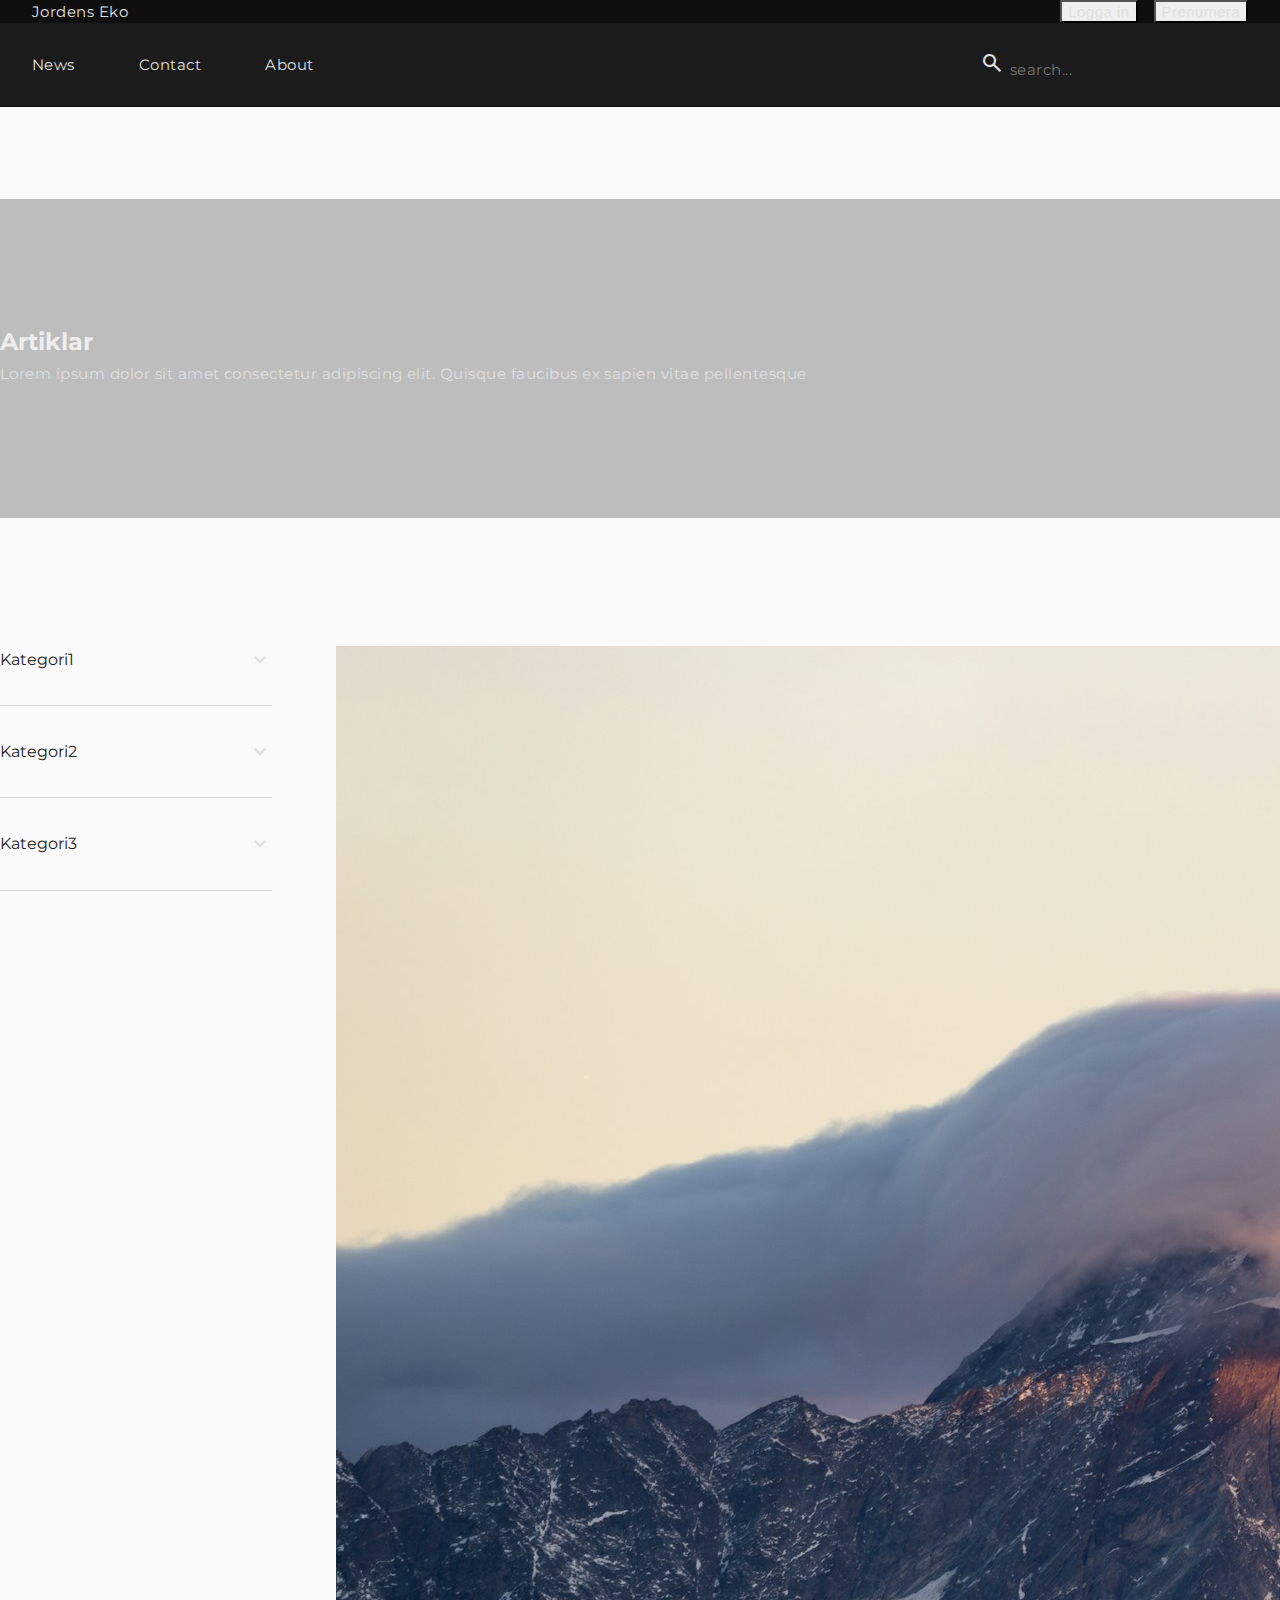
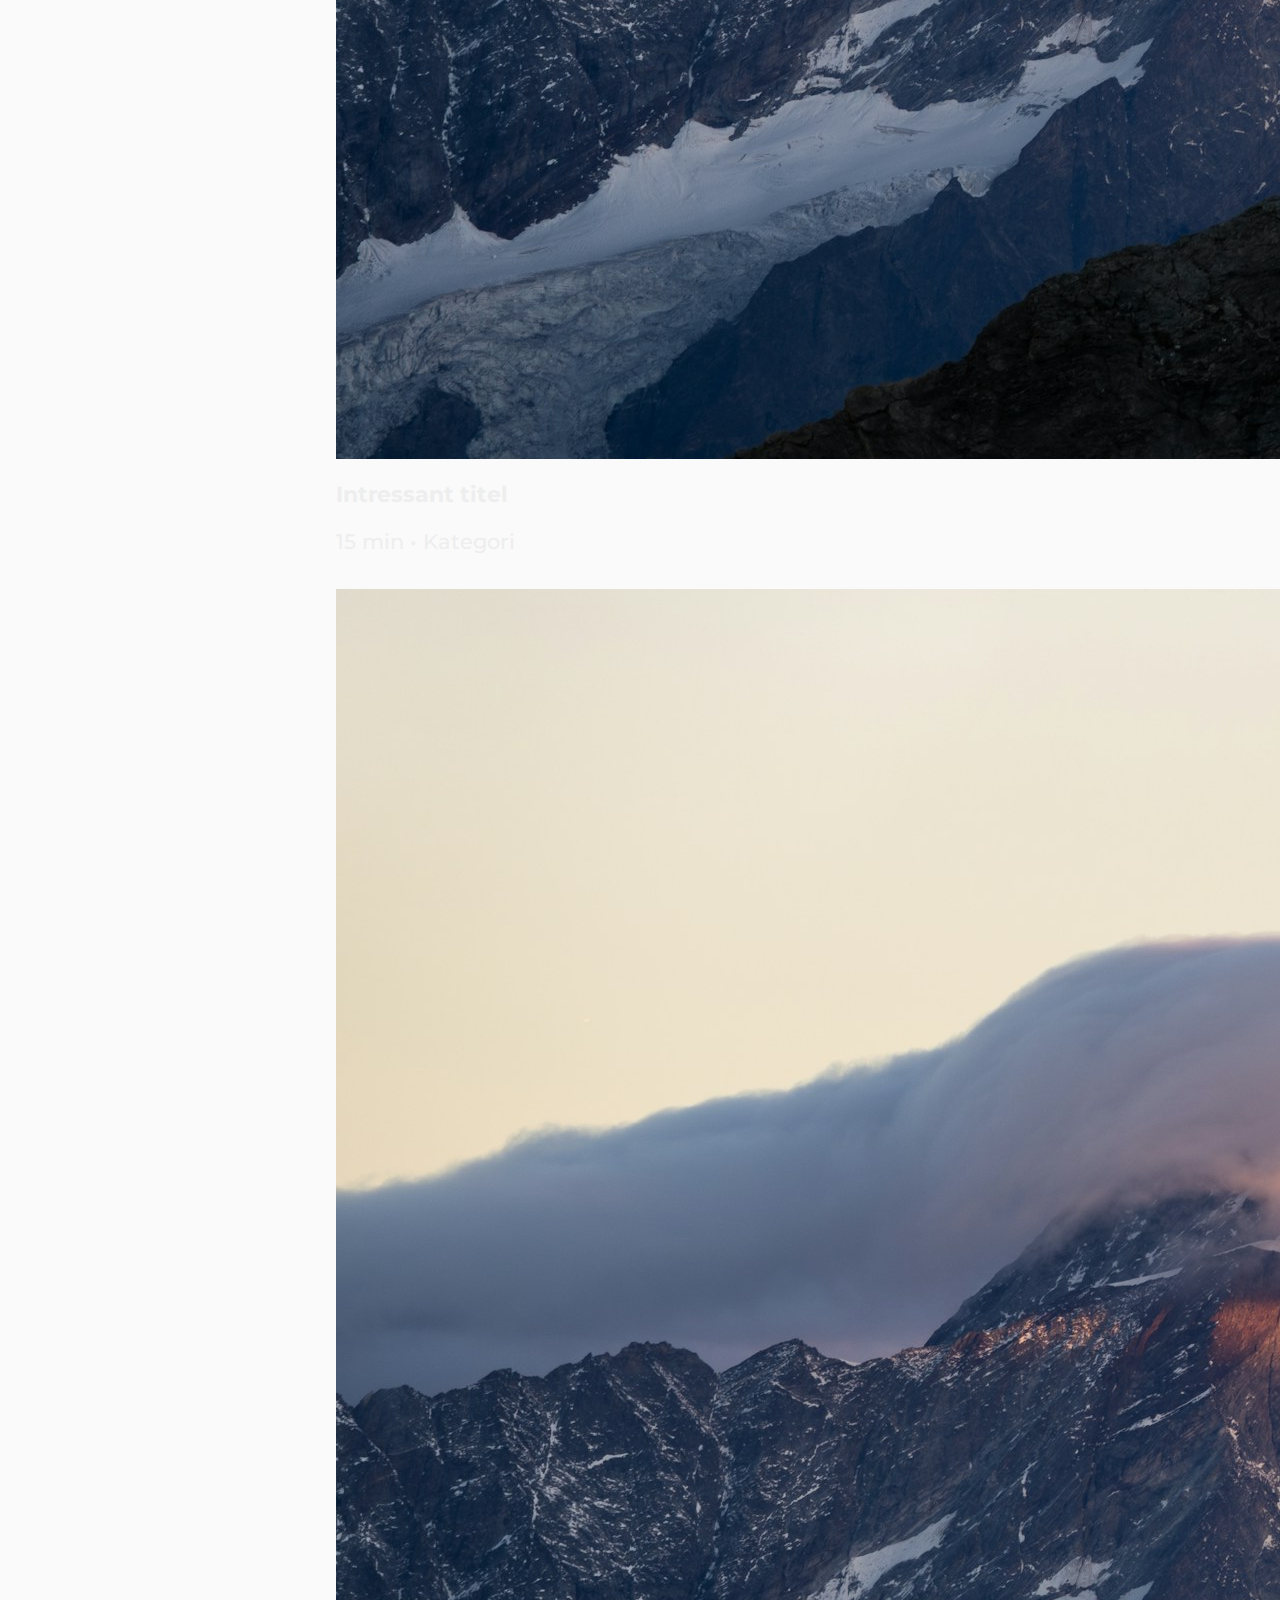
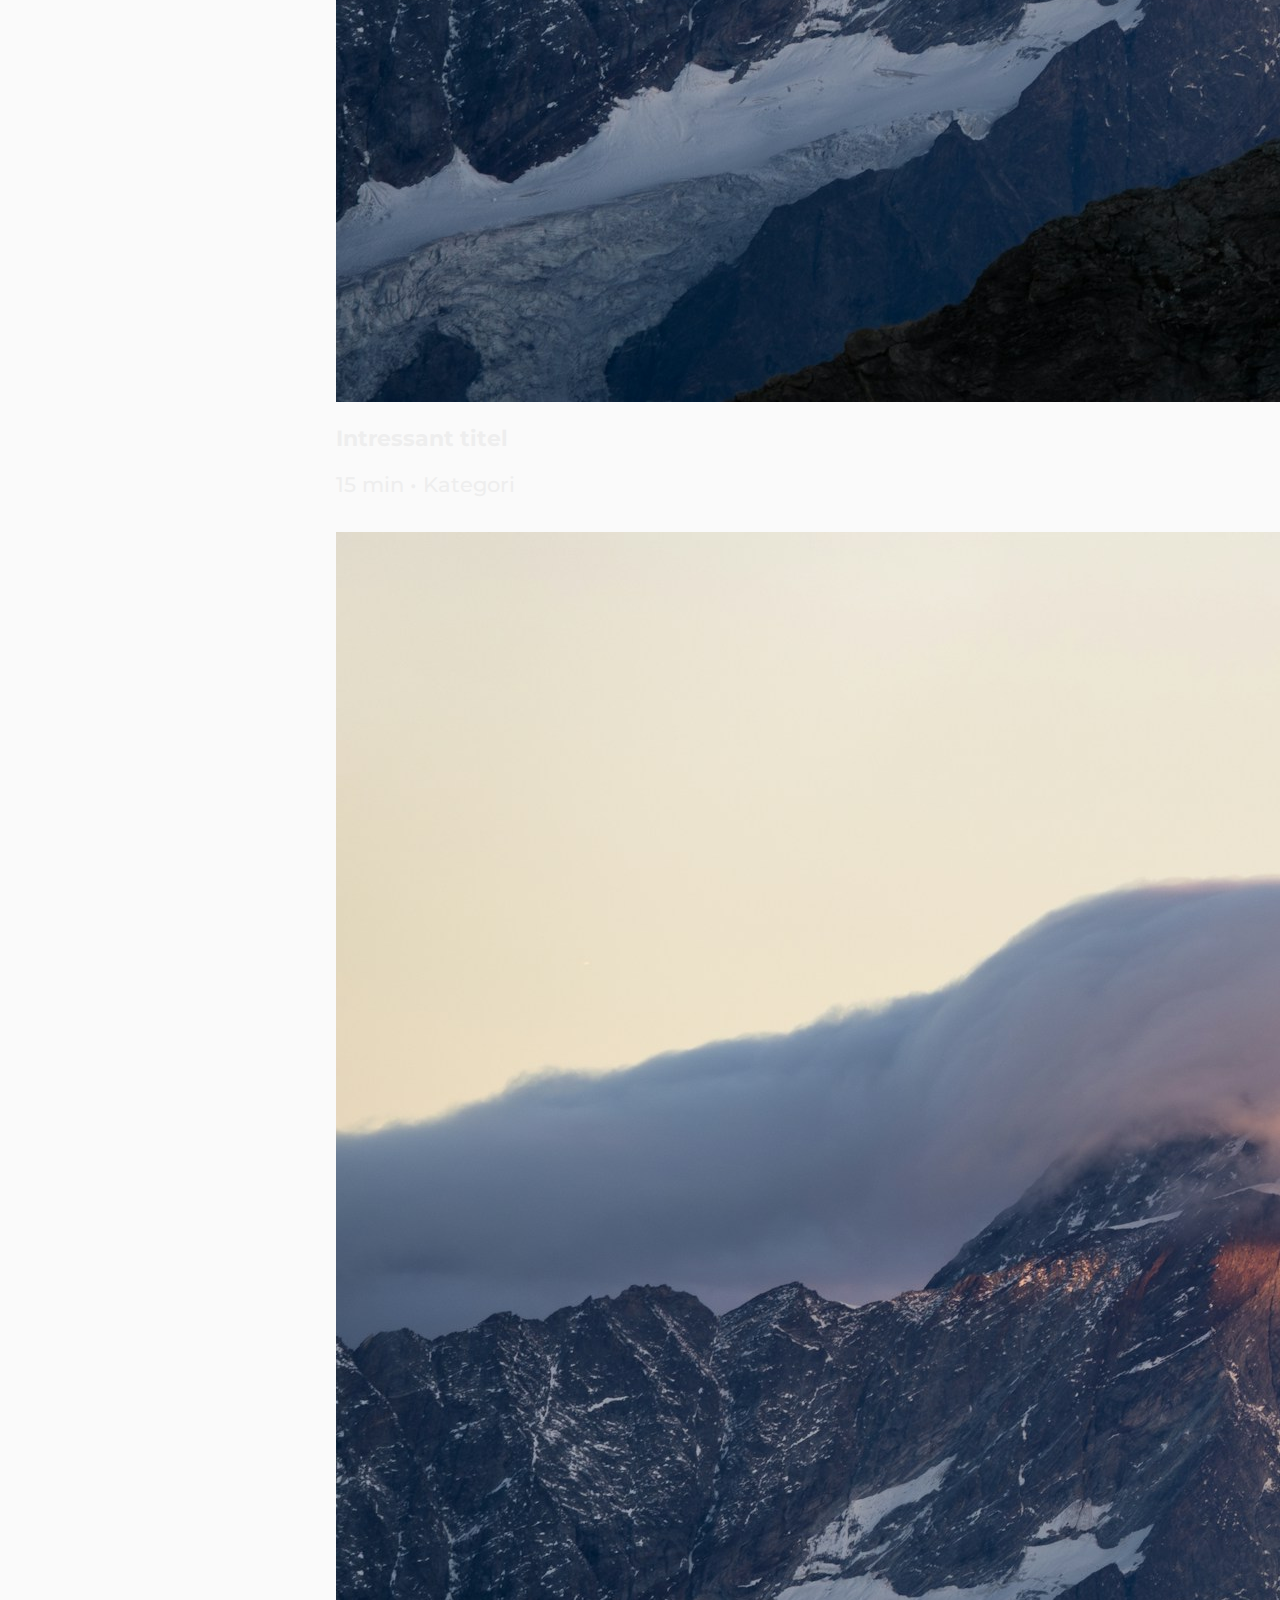
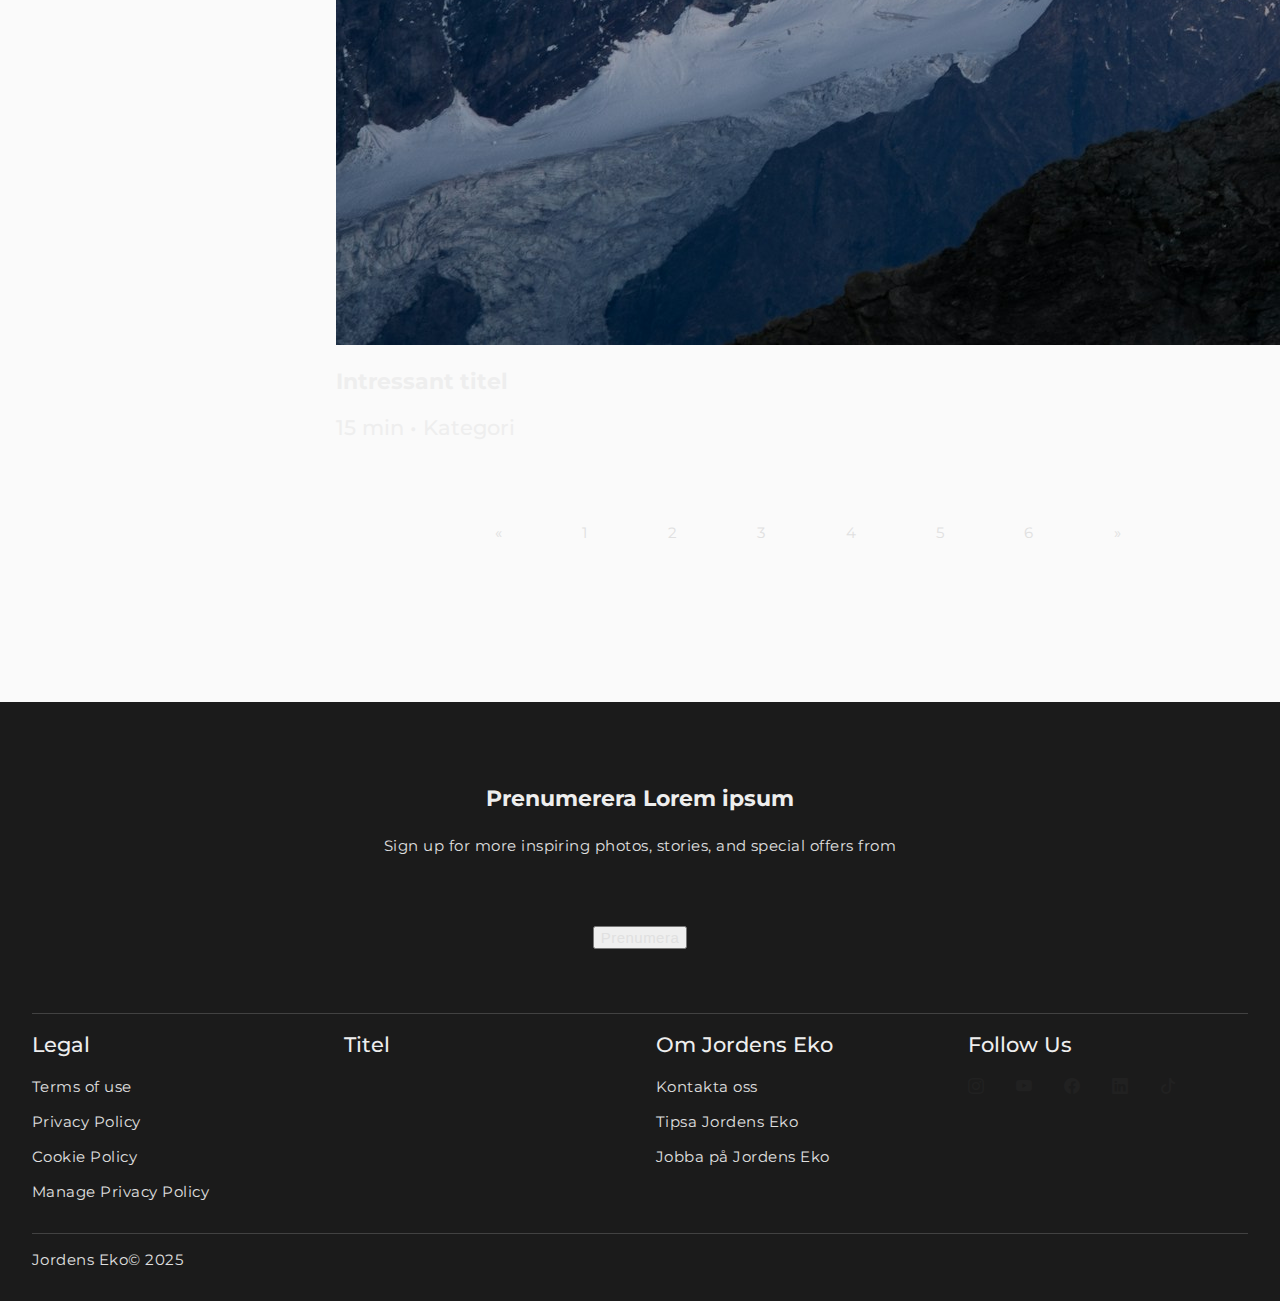
<file: browseArticles.html>
<!DOCTYPE html>
<html lang="sv">

<head>
    <meta charset="UTF-8">
    <meta name="viewport" content="width=device-width, initial-scale=1.0">

    <!--Typsnitt-->
    <link rel="preconnect" href="https://fonts.googleapis.com">
    <link rel="preconnect" href="https://fonts.gstatic.com" crossorigin>
    <link href="https://fonts.googleapis.com/css2?family=Montserrat:ital,wght@0,100..900;1,100..900&display=swap"
        rel="stylesheet">

    <!--Material icons-->
    <link href="https://fonts.googleapis.com/css2?family=Material+Symbols+Outlined" rel="stylesheet" />
    <!--Social Media icons -->
    <link rel="stylesheet" href="https://cdn.jsdelivr.net/npm/bootstrap-icons@1.13.1/font/bootstrap-icons.min.css">

    <!--CSS Stylesheets-->

    <!--Generella stylar-->
    <link rel="stylesheet" href="CSS/generalStyles.css">
    <!--Navigation för mobiler och desktop-->
    <link rel="stylesheet" href="CSS/navigation.css">
    <!--Sections och main innehåll-->
    <link rel="stylesheet" href="CSS/browseArticles.css">
    <!--Footer-->
    <link rel="stylesheet" href="CSS/footer.css">

    <!--Javascript-->
    <script src="javascript.js"></script>

    <title>Jordens Eko</title>
</head>

<body>
    <header>
        <!--Nav för mobila enheter-->
        <nav class="mobile-nav">
            <div class="mobile-nav-top">
                <a href="index.html"><span>Jordens Eko</span></a>
                <div>
                    <span class="material-symbols-outlined">search</span>
                    <span class="material-symbols-outlined" id="menu-toggle">menu</span>
                </div>
            </div>
            <div class="mobile-nav-links hidden">
                <!--Menu alternativ-->
                <ul>
                    <li>
                        <details>
                            <summary>
                                Kategori 1
                                <span class="material-symbols-outlined">
                                    keyboard_arrow_down
                                </span>
                            </summary>
                            <ul>
                                <li>link 1</li>
                                <li>link 2</li>
                                <li>link 3</li>
                            </ul>
                        </details>
                    </li>
                    <li>
                        <details>
                            <summary>
                                Kategori 1
                                <span class="material-symbols-outlined">
                                    keyboard_arrow_down
                                </span>
                            </summary>
                            <ul>
                                <li>link 1</li>
                                <li>link 2</li>
                                <li>link 3</li>
                            </ul>
                        </details>
                    </li>
                    <li>
                        <details>
                            <summary>
                                Kategori 1
                                <span class="material-symbols-outlined">
                                    keyboard_arrow_down
                                </span>
                            </summary>
                            <ul>
                                <li>link 1</li>
                                <li>link 2</li>
                                <li>link 3</li>
                            </ul>
                        </details>
                    </li>
                </ul>
            </div>
            <div class="mobile-nav-btn hidden">
                <button class="secondary-btn">Logga in</button>
                <button class="primary-btn">Prenumera</button>
            </div>
        </nav>

        <!--Nav för PC och större skärmar (768px och större)-->
        <nav class="desktop-nav">
            <div class="dekstop-nav-top">
                <a href="index.html"><span>Jordens Eko</span></a>
                <div>
                    <button class="secondary-btn">Logga in</button>
                    <button class="primary-btn">Prenumera</button>
                </div>
            </div>
            <div class="dekstop-nav-bottom">
                <div class="desktop-nav-links">
                    <!--Menu alternativ-->
                    <ul>
                        <li class="dropdown">
                            <a id="#news">News</a>
                            <div class="dropdown-content">
                                <a href="#">Link 1</a>
                                <a href="#">Link 2</a>
                                <a href="#">Link 3</a>
                            </div>
                        </li>
                        <li class="dropdown">
                            <a id="#contact">Contact</a>
                            <div class="dropdown-content">
                                <a href="#">Link 1</a>
                                <a href="#">Link 2</a>
                                <a href="#">Link 3</a>
                            </div>
                        </li>
                        <li class="dropdown">
                            <a id="#about">About</a>
                            <div class="dropdown-content">
                                <a href="#">Link 1</a>
                                <a href="#">Link 2</a>
                                <a href="#">Link 3</a>
                            </div>
                        </li>
                    </ul>
                </div>
                <form action="">
                    <div class="search">
                        <span class="search-icon material-symbols-outlined">search</span>
                        <input type="search" placeholder="search...">
                    </div>
                </form>
            </div>
        </nav>
    </header>

    <!--Hero title-->
    <section class="kategori1-hero">
        <div>
            <h1>Artiklar</h1>
            <p>Lorem ipsum dolor sit amet consectetur adipiscing elit. Quisque faucibus ex sapien vitae
                pellentesque</p>
        </div>
    </section>

    <main>
        <section class="browseArticles-filter">
            <div>
                <details>
                    <summary>
                        Kategori1
                        <span class="material-symbols-outlined">
                            keyboard_arrow_down
                        </span>
                    </summary>
                    <ul>
                        <li>Kategori1</li>
                        <li>Kategori2</li>
                        <li>Kategori3</li>
                    </ul>
                </details>
                <details>
                    <summary>
                        Kategori2
                        <span class="material-symbols-outlined">
                            keyboard_arrow_down
                        </span>
                    </summary>
                    <ul>
                        <li>Kategori1</li>
                        <li>Kategori2</li>
                        <li>Kategori3</li>
                    </ul>
                </details>
                <details>
                    <summary>
                        Kategori3
                        <span class="material-symbols-outlined">
                            keyboard_arrow_down
                        </span>
                    </summary>
                    <ul>
                        <li>Kategori1</li>
                        <li>Kategori2</li>
                        <li>Kategori3</li>
                    </ul>
                </details>
            </div>
        </section>
        <section class="browseArticles-searchResult">
            <div class="card-container">
                <div class="card-V2 card-outlined">
                    <div>
                        <img src="../img/marek-piwnicki-Qoe1RbKPzMo-unsplash.jpg" alt="">
                    </div>
                    <div class="card-bottom">
                        <h2>Intressant titel</h2>
                        <h3>15 min • Kategori</h3>
                    </div>
                </div>
            </div>
            <div class="card-container">
                <div class="card-V2 card-outlined">
                    <div>
                        <img src="../img/marek-piwnicki-Qoe1RbKPzMo-unsplash.jpg" alt="">
                    </div>
                    <div class="card-bottom">
                        <h2>Intressant titel</h2>
                        <h3>15 min • Kategori</h3>
                    </div>
                </div>
            </div>
            <div class="card-container">
                <div class="card-V2 card-outlined">
                    <div>
                        <img src="../img/marek-piwnicki-Qoe1RbKPzMo-unsplash.jpg" alt="">
                    </div>
                    <div class="card-bottom">
                        <h2>Intressant titel</h2>
                        <h3>15 min • Kategori</h3>
                    </div>
                </div>
            </div>
            <div class="pagination">
                <a href="#">&laquo;</a>
                <a href="#">1</a>
                <a class="active" href="#">2</a>
                <a href="#">3</a>
                <a href="#">4</a>
                <a href="#">5</a>
                <a href="#">6</a>
                <a href="#">&raquo;</a>
            </div>
        </section>
    </main>

    <!--Footer-->
    <footer class="footer-dark">
        <div class="footer-subscribe-wrapper">
            <div>
                <h2>Prenumerera Lorem ipsum</h2>
                <p>Sign up for more inspiring photos, stories, and special offers from</p>
            </div>
            <button class="primary-btn">Prenumera</button>
        </div>
        <div class="footer-links-wrapper">
            <div>
                <h3>Legal</h3>
                <a href="">Terms of use</a>
                <a href="">Privacy Policy</a>
                <a href="">Cookie Policy</a>
                <a href="">Manage Privacy Policy</a>
            </div>
            <div>
                <h3>Titel</h3>
            </div>
            <div>
                <h3>Om Jordens Eko</h3>
                <a href="">Kontakta oss</a>
                <a href="">Tipsa Jordens Eko</a>
                <a href="">Jobba på Jordens Eko</a>
            </div>
            <!--Social media ikoner-->
            <div id="footer-socialmedia-container">
                <h3>Follow Us</h3>
                <div>
                    <i class="bi bi-instagram socialMedia-icons"></i>
                    <i class="bi bi-youtube socialMedia-icons"></i>
                    <i class="bi bi-facebook socialMedia-icons"></i>
                    <i class="bi bi-linkedin socialMedia-icons"></i>
                    <i class="bi bi-tiktok socialMedia-icons"></i>
                </div>
            </div>
        </div>
        <div>
            <span>Jordens Eko© 2025</span>
        </div>
    </footer>

</body>

</html>
</file>
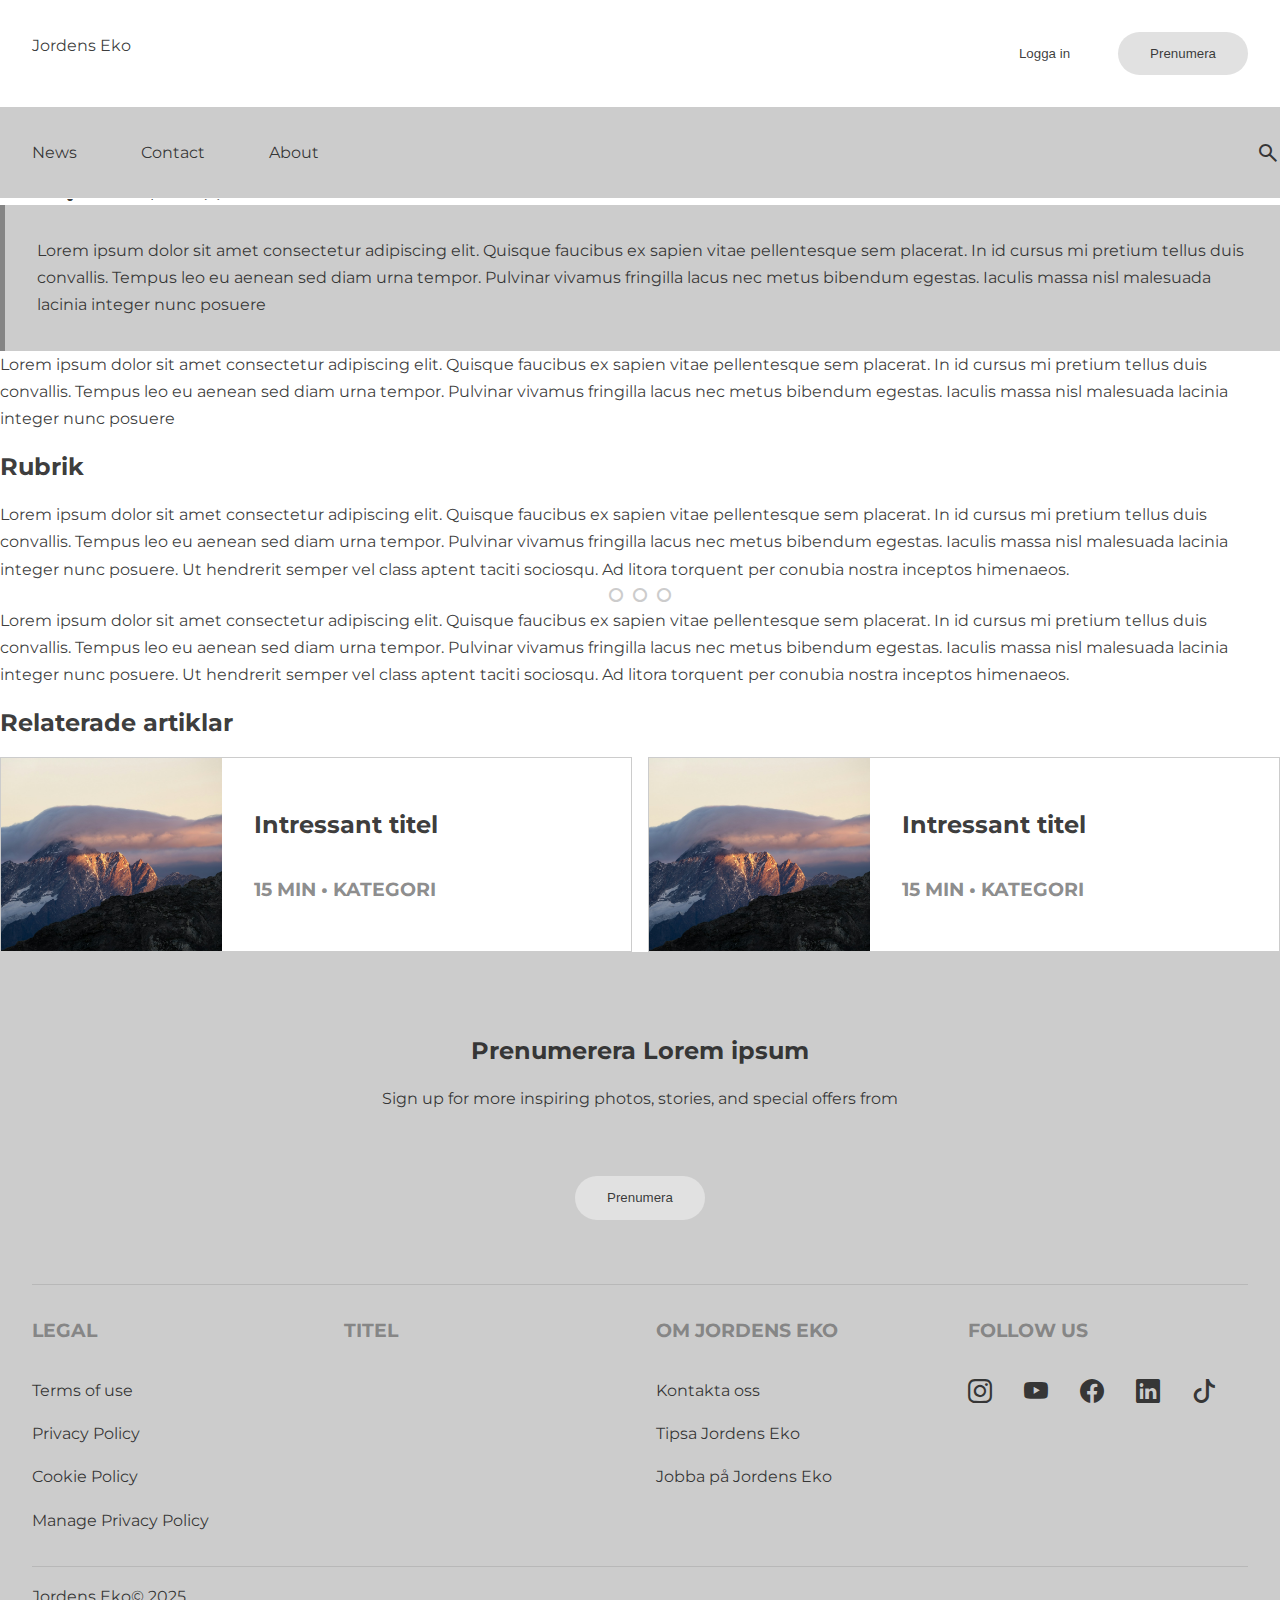
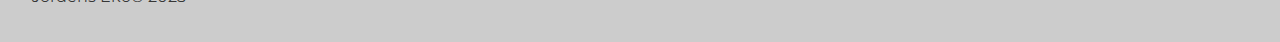
<file: V3/article.html>
<!DOCTYPE html>
<html lang="sv">

<head>
    <meta charset="UTF-8">
    <meta name="viewport" content="width=device-width, initial-scale=1.0">

    <!--Typsnitt-->
    <link rel="preconnect" href="https://fonts.googleapis.com">
    <link rel="preconnect" href="https://fonts.gstatic.com" crossorigin>
    <link href="https://fonts.googleapis.com/css2?family=Montserrat:ital,wght@0,100..900;1,100..900&display=swap"
        rel="stylesheet">

    <!--Material icons-->
    <link href="https://fonts.googleapis.com/css2?family=Material+Symbols+Outlined" rel="stylesheet" />
    <!--Social Media icons -->
    <link rel="stylesheet" href="https://cdn.jsdelivr.net/npm/bootstrap-icons@1.13.1/font/bootstrap-icons.min.css">

    <!--CSS Stylesheets-->

    <!--Generella stylar-->
    <link rel="stylesheet" href="CSS/generalStyles.css">
    <!--Navigation för mobiler och desktop-->
    <link rel="stylesheet" href="CSS/navigation.css">
    <!--Sections och main innehåll-->
    <link rel="stylesheet" href="CSS/articleMainContent.css">
    <!--Footer-->
    <link rel="stylesheet" href="CSS/footer.css">

    <!--Javascript-->
    <script src="javascript.js"></script>

    <title>Artikel 1</title>
</head>

<body>

    <header>
        <!--Nav för mobila enheter-->
        <nav class="mobile-nav">
            <div class="mobile-nav-top">
                <a href="index.html"><span>Jordens Eko</span></a>
                <div>
                    <span class="material-symbols-outlined">search</span>
                    <span class="material-symbols-outlined" id="menu-toggle">menu</span>
                </div>
            </div>
            <div class="mobile-nav-links hidden">
                <!--Menu alternativ-->
                <ul>
                    <li>
                        <details>
                            <summary>
                                Kategori 1
                                <span class="material-symbols-outlined">
                                    keyboard_arrow_down
                                </span>
                            </summary>
                            <ul>
                                <li>link 1</li>
                                <li>link 2</li>
                                <li>link 3</li>
                            </ul>
                        </details>
                    </li>
                    <li>
                        <details>
                            <summary>
                                Kategori 1
                                <span class="material-symbols-outlined">
                                    keyboard_arrow_down
                                </span>
                            </summary>
                            <ul>
                                <li>link 1</li>
                                <li>link 2</li>
                                <li>link 3</li>
                            </ul>
                        </details>
                    </li>
                    <li>
                        <details>
                            <summary>
                                Kategori 1
                                <span class="material-symbols-outlined">
                                    keyboard_arrow_down
                                </span>
                            </summary>
                            <ul>
                                <li>link 1</li>
                                <li>link 2</li>
                                <li>link 3</li>
                            </ul>
                        </details>
                    </li>
                </ul>
            </div>
            <div class="mobile-nav-btn hidden">
                <button class="secondary-btn">Logga in</button>
                <button class="primary-btn">Prenumera</button>
            </div>
        </nav>

        <!--Nav för PC och större skärmar (768px och större)-->
        <nav class="desktop-nav">
            <div class="dekstop-nav-top">
                <a href="index.html"><span>Jordens Eko</span></a>
                <div>
                    <button class="secondary-btn">Logga in</button>
                    <button class="primary-btn">Prenumera</button>
                </div>
            </div>
            <div class="dekstop-nav-bottom">
                <div class="desktop-nav-links">
                    <!--Menu alternativ-->
                    <ul>
                        <li class="dropdown">
                            <a id="#news">News</a>
                            <div class="dropdown-content">
                                <a href="#">Link 1</a>
                                <a href="#">Link 2</a>
                                <a href="#">Link 3</a>
                            </div>
                        </li>
                        <li class="dropdown">
                            <a id="#contact">Contact</a>
                            <div class="dropdown-content">
                                <a href="#">Link 1</a>
                                <a href="#">Link 2</a>
                                <a href="#">Link 3</a>
                            </div>
                        </li>
                        <li class="dropdown">
                            <a id="#about">About</a>
                            <div class="dropdown-content">
                                <a href="#">Link 1</a>
                                <a href="#">Link 2</a>
                                <a href="#">Link 3</a>
                            </div>
                        </li>
                    </ul>
                </div>
                <span class="material-symbols-outlined">search</span>
            </div>
        </nav>
    </header>

    <!--Main content-->
    <main>

        <div>

            <!--Titel/Meta information-->
            <section class="section-mainArticle">
                <h1>User-Ecosystem Thinking: An Anthropologic Approach to Design</h1>
                <div>
                    <div class="author">
                        <img src="../img/jonathan-borba-n1B6ftPB5Eg-unsplash.jpg" alt="">
                        <div>
                            <a href="">
                                <h3>Förnamn efternamn</h3>
                            </a>
                            <h4>August 29, 2025</h4>
                        </div>
                    </div>
                    <div class="actions">
                        <div>
                            <p>Dela</p>
                            <span class="material-symbols-outlined">
                                share
                            </span>
                        </div>
                        <div>
                            <p>Spara</p>
                            <span class="material-symbols-outlined">
                                bookmark
                            </span>
                        </div>
                    </div>
                </div>
                <div class="summary">
                    <p>Lorem ipsum dolor sit amet consectetur adipiscing elit. Quisque faucibus ex sapien vitae
                        pellentesque
                        sem placerat. In id cursus mi pretium tellus duis convallis. Tempus leo eu aenean sed diam urna
                        tempor. Pulvinar vivamus fringilla lacus nec metus bibendum egestas. Iaculis massa nisl
                        malesuada
                        lacinia integer nunc posuere
                    </p>
                </div>

                <p>Lorem ipsum dolor sit amet consectetur adipiscing elit. Quisque faucibus ex sapien vitae pellentesque
                    sem placerat. In id cursus mi pretium tellus duis convallis. Tempus leo eu aenean sed diam urna
                    tempor. Pulvinar vivamus fringilla lacus nec metus bibendum egestas. Iaculis massa nisl malesuada
                    lacinia integer nunc posuere
                </p>
                <h2>Rubrik</h2>
                <p>Lorem ipsum dolor sit amet consectetur adipiscing elit. Quisque faucibus ex sapien vitae pellentesque
                    sem
                    placerat. In id cursus mi pretium tellus duis convallis. Tempus leo eu aenean sed diam urna tempor.
                    Pulvinar vivamus fringilla lacus nec metus bibendum egestas. Iaculis massa nisl malesuada lacinia
                    integer nunc posuere. Ut hendrerit semper vel class aptent taciti sociosqu. Ad litora torquent per
                    conubia nostra inceptos himenaeos.
                </p>
                <div class="decoration-container">
                    <span class="material-symbols-outlined">
                        fiber_manual_record
                    </span>
                    <span class="material-symbols-outlined">
                        fiber_manual_record
                    </span>
                    <span class="material-symbols-outlined">
                        fiber_manual_record
                    </span>
                </div>
                <p>Lorem ipsum dolor sit amet consectetur adipiscing elit. Quisque faucibus ex sapien vitae pellentesque
                    sem
                    placerat. In id cursus mi pretium tellus duis convallis. Tempus leo eu aenean sed diam urna tempor.
                    Pulvinar vivamus fringilla lacus nec metus bibendum egestas. Iaculis massa nisl malesuada lacinia
                    integer nunc posuere. Ut hendrerit semper vel class aptent taciti sociosqu. Ad litora torquent per
                    conubia nostra inceptos himenaeos.
                </p>
            </section>

            <!--Relaterade artiklar-->
            <section class="section-relatedArticles">
                <h2>Relaterade artiklar</h2>

                <div class="card-container">
                    <div class="card-V2 card-outlined">
                        <div>
                            <img src="../img/marek-piwnicki-Qoe1RbKPzMo-unsplash.jpg" alt="">
                        </div>
                        <div class="card-bottom">
                            <h2>Intressant titel</h2>
                            <h3>15 min • Kategori</h3>
                        </div>
                    </div>


                    <div class="card-container">
                        <div class="card-V2 card-outlined">
                            <div>
                                <img src="../img/marek-piwnicki-Qoe1RbKPzMo-unsplash.jpg" alt="">
                            </div>
                            <div class="card-bottom">
                                <h2>Intressant titel</h2>
                                <h3>15 min • Kategori</h3>
                            </div>
                        </div>

            </section>

        </div>
    </main>

    <!--Footer-->
    <footer class="footer-dark">
        <div class="footer-subscribe-wrapper">
            <div>
                <h2>Prenumerera Lorem ipsum</h2>
                <p>Sign up for more inspiring photos, stories, and special offers from</p>
            </div>
            <button class="primary-btn">Prenumera</button>
        </div>
        <div class="footer-links-wrapper">
            <div>
                <h3>Legal</h3>
                <a href="">Terms of use</a>
                <a href="">Privacy Policy</a>
                <a href="">Cookie Policy</a>
                <a href="">Manage Privacy Policy</a>
            </div>
            <div>
                <h3>Titel</h3>
            </div>
            <div>
                <h3>Om Jordens Eko</h3>
                <a href="">Kontakta oss</a>
                <a href="">Tipsa Jordens Eko</a>
                <a href="">Jobba på Jordens Eko</a>
            </div>
            <!--Social media ikoner-->
            <div id="footer-socialmedia-container">
                <h3>Follow Us</h3>
                <div>
                    <i class="bi bi-instagram socialMedia-icons"></i>
                    <i class="bi bi-youtube socialMedia-icons"></i>
                    <i class="bi bi-facebook socialMedia-icons"></i>
                    <i class="bi bi-linkedin socialMedia-icons"></i>
                    <i class="bi bi-tiktok socialMedia-icons"></i>
                </div>
            </div>
        </div>
        <div>
            <span>Jordens Eko© 2025</span>
        </div>
    </footer>

</body>

</html>
</file>
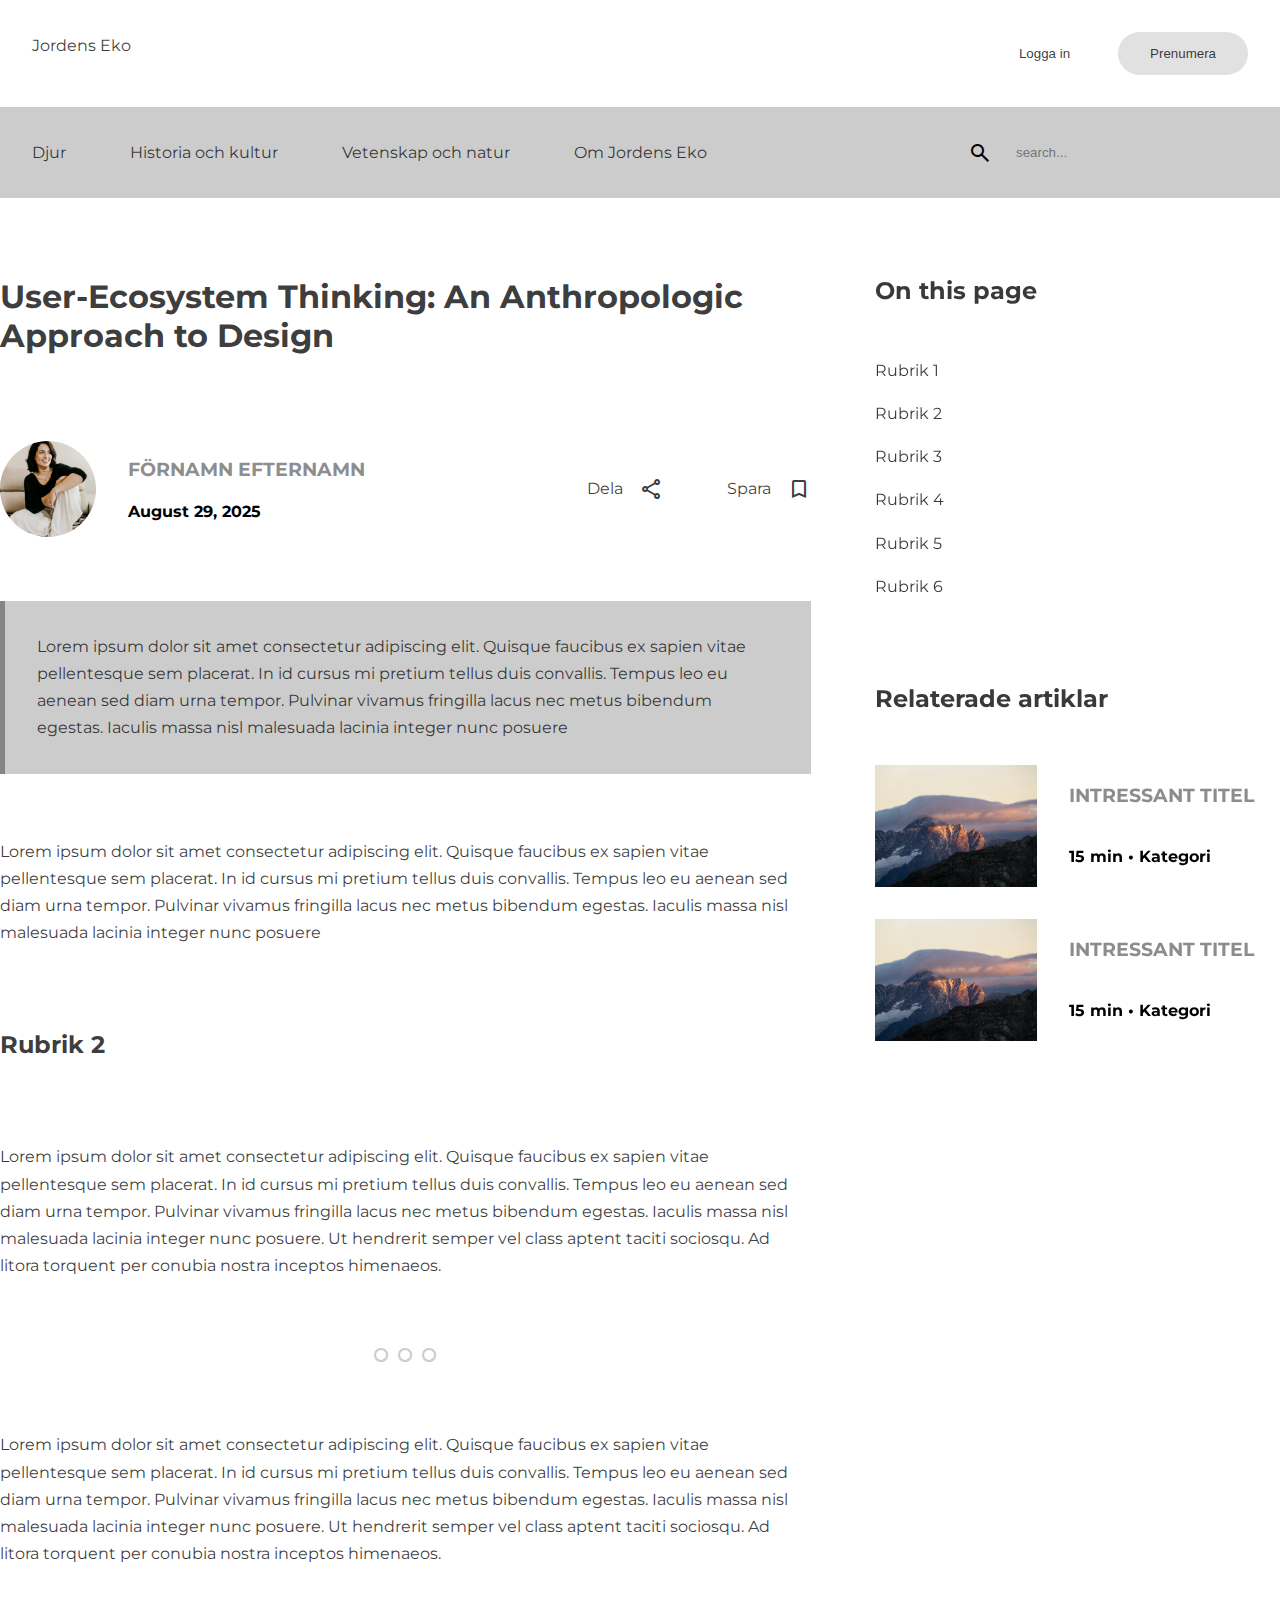
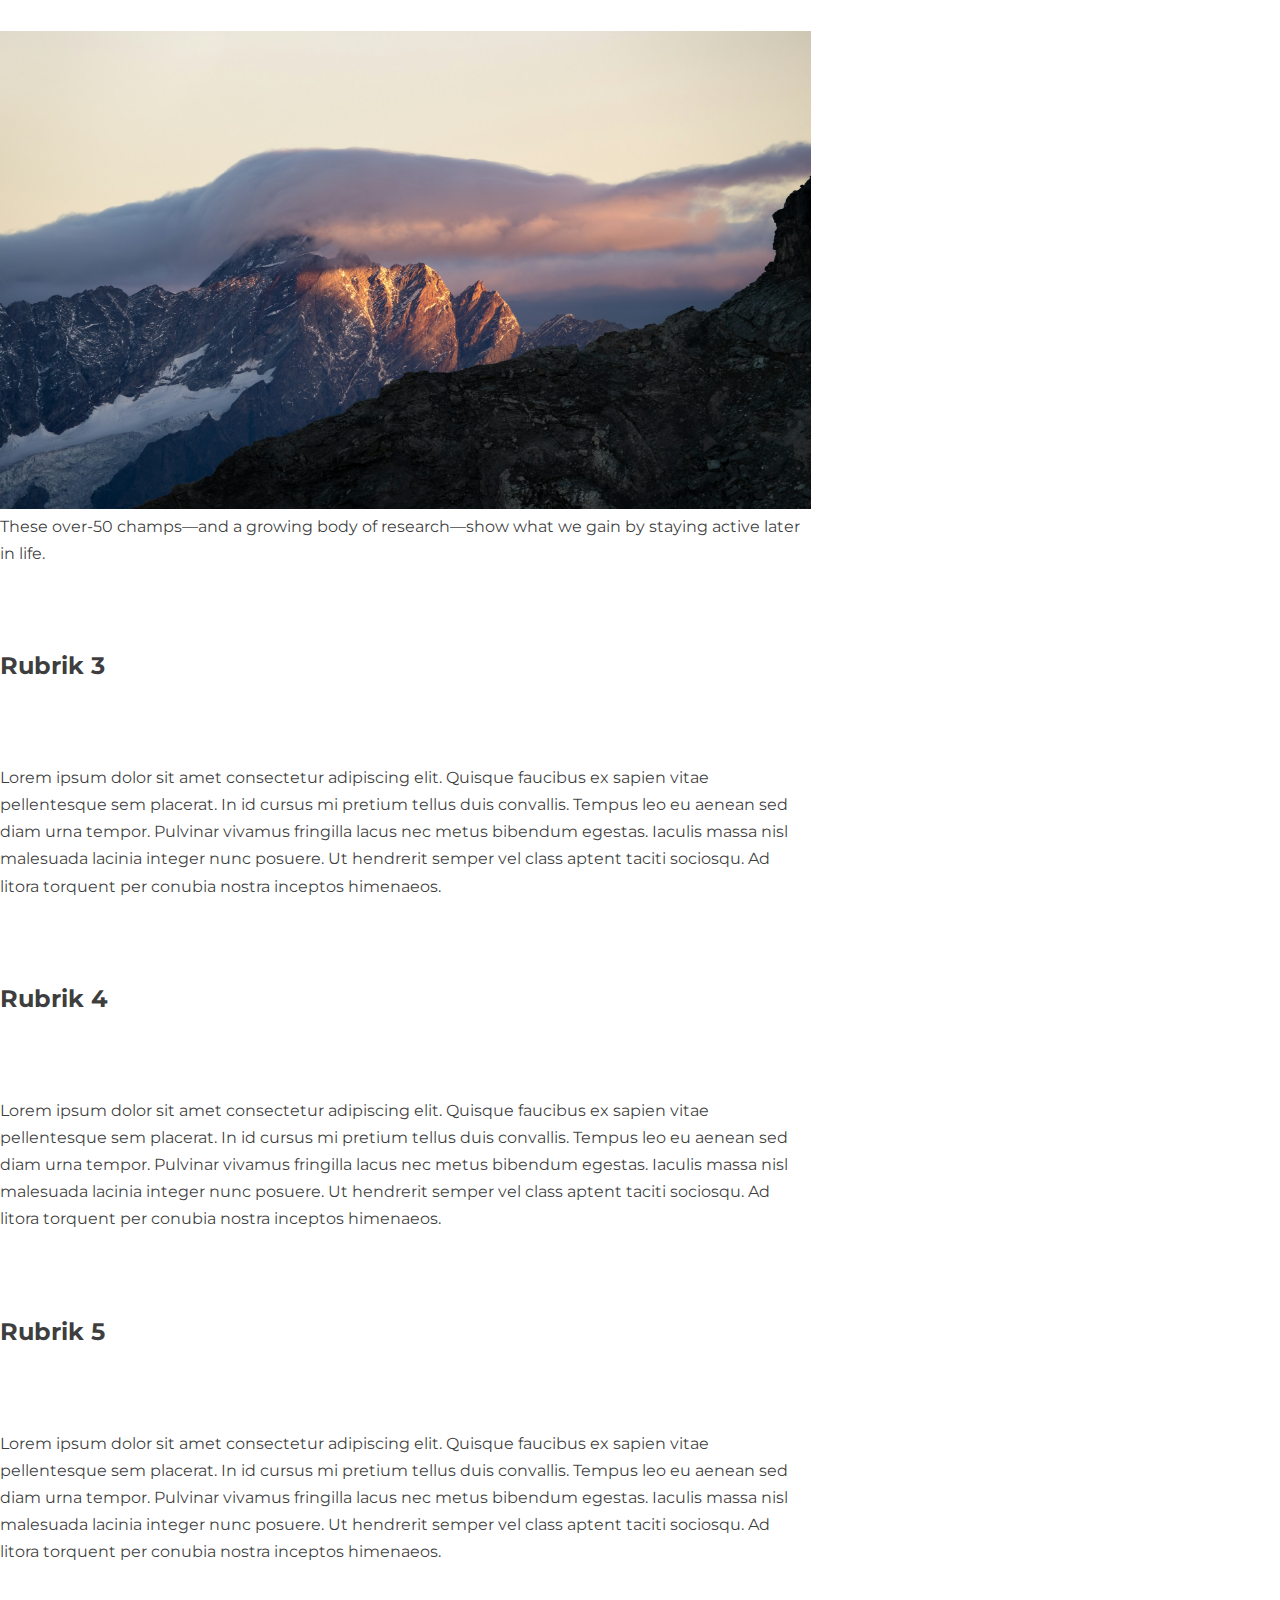
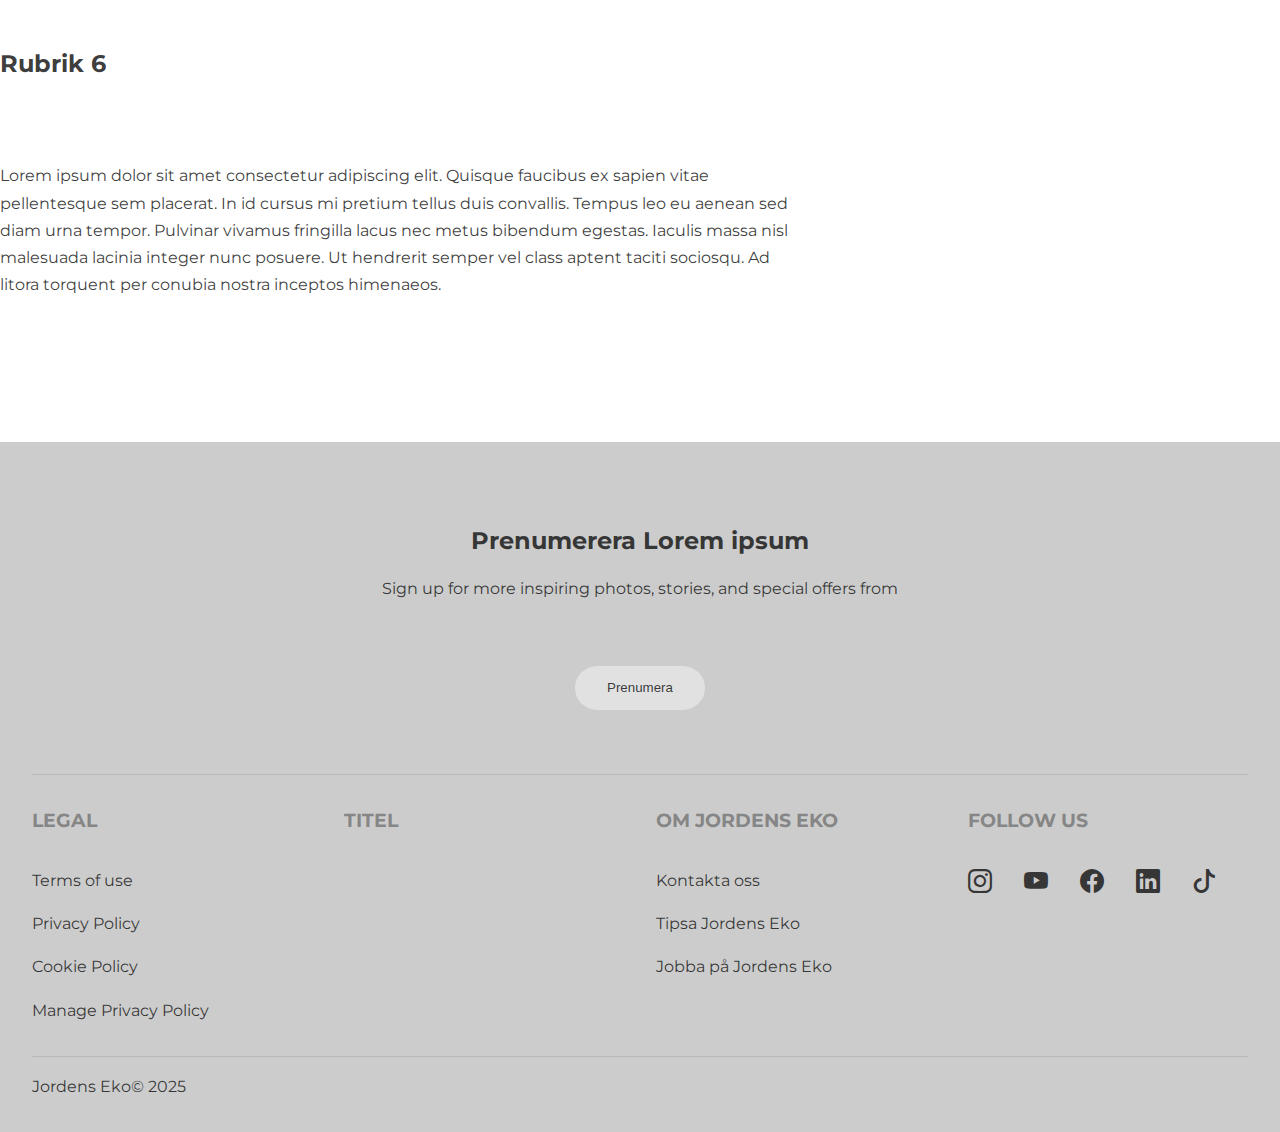
<file: V3/articleTemplate.html>
<!DOCTYPE html>
<html lang="sv">

<head>
    <meta charset="UTF-8">
    <meta name="viewport" content="width=device-width, initial-scale=1.0">

    <!--Typsnitt-->
    <link rel="preconnect" href="https://fonts.googleapis.com">
    <link rel="preconnect" href="https://fonts.gstatic.com" crossorigin>
    <link href="https://fonts.googleapis.com/css2?family=Montserrat:ital,wght@0,100..900;1,100..900&display=swap"
        rel="stylesheet">

    <!--Material icons-->
    <link href="https://fonts.googleapis.com/css2?family=Material+Symbols+Outlined" rel="stylesheet" />
    <!--Social Media icons -->
    <link rel="stylesheet" href="https://cdn.jsdelivr.net/npm/bootstrap-icons@1.13.1/font/bootstrap-icons.min.css">

    <!--CSS Stylesheets-->

    <!--Generella stylar-->
    <link rel="stylesheet" href="CSS/generalStyles.css">
    <!--Återkommande element-->
    <link rel="stylesheet" href="CSS/components.css">
    <!--Navigation för mobiler och desktop-->
    <link rel="stylesheet" href="CSS/navigation.css">
    <!--Sections och main innehåll-->
    <link rel="stylesheet" href="CSS/articleMainContent.css">
    <!--Footer-->
    <link rel="stylesheet" href="CSS/footer.css">

    <!--Javascript-->
    <script src="javascript.js"></script>

    <title>Artikel 1</title>
</head>

<body>

    <header>
        <!--Nav för mobila enheter-->
        <nav class="mobile-nav">
            <div class="mobile-nav-top">
                <a href="index.html"><span>Jordens Eko</span></a>
                <div>
                    <span class="material-symbols-outlined">search</span>
                    <span class="material-symbols-outlined" id="menu-toggle">menu</span>
                </div>
            </div>
            <div class="mobile-nav-links hidden">
                <!--Menu alternativ-->
                <ul>
                    <li>
                        <details>
                            <summary>
                                Djur
                                <span class="material-symbols-outlined">
                                    keyboard_arrow_down
                                </span>
                            </summary>
                            <ul>
                                <li>Djurupptäckter</li>
                                <li>Utrotningshotade arter</li>
                            </ul>
                        </details>
                    </li>
                    <li>
                        <details>
                            <summary>
                                Historia och kultur
                                <span class="material-symbols-outlined">
                                    keyboard_arrow_down
                                </span>
                            </summary>
                            <ul>
                                <li>Arkeologi</li>
                                <li>Historiska platser</li>
                                <li>Högtider och traditioner</li>
                            </ul>
                        </details>
                    </li>
                    <li>
                        <details>
                            <summary>
                                Vetenskap och natur
                                <span class="material-symbols-outlined">
                                    keyboard_arrow_down
                                </span>
                            </summary>
                            <ul>
                                <li>Rymd och astronomi</li>
                                <li>Dinosaurier och fossiler</li>
                                <li>Hav</li>
                                <li>Teknologi och innovation</li>
                            </ul>
                        </details>
                    </li>
                    <li>
                        <details>
                            <summary>
                                Om Jordens Eko
                                <span class="material-symbols-outlined">
                                    keyboard_arrow_down
                                </span>
                            </summary>
                            <ul>
                                <li>Om oss</li>
                                <li>Författare</li>
                                <li>Kontakta oss</li>
                            </ul>
                        </details>
                    </li>
                </ul>
            </div>
            <div class="mobile-nav-btn hidden">
                <button class="secondary-btn">Logga in</button>
                <button class="primary-btn">Prenumera</button>
            </div>
        </nav>

        <!--Nav för PC och större skärmar (768px och större)-->
        <nav class="desktop-nav">
            <div class="dekstop-nav-top">
                <a href="index.html"><span>Jordens Eko</span></a>
                <div>
                    <button class="secondary-btn">Logga in</button>
                    <button class="primary-btn">Prenumera</button>
                </div>
            </div>
            <div class="dekstop-nav-bottom">
                <div class="desktop-nav-links">
                    <!--Menu alternativ-->
                    <ul>
                        <li class="dropdown">
                            <a id="#news">Djur</a>
                            <div class="dropdown-content">
                                <a href="#">Djurupptäckter</a>
                                <a href="#">Utrotningshotade arter</a>
                            </div>
                        </li>
                        <li class="dropdown">
                            <a id="#contact">Historia och kultur</a>
                            <div class="dropdown-content">
                                <a href="#">Arkeologi</a>
                                <a href="#">Historiska platser</a>
                                <a href="#">Högtider och traditioner</a>
                            </div>
                        </li>
                        <li class="dropdown">
                            <a id="#contact">Vetenskap och natur</a>
                            <div class="dropdown-content">
                                <a href="#">Rymd och astronomi</a>
                                <a href="#">Dinosaurier och fossiler</a>
                                <a href="#">Hav</a>
                                <a href="">Teknologi och innovation</a>
                            </div>
                        </li>
                        <li class="dropdown">
                            <a id="#about">Om Jordens Eko</a>
                            <div class="dropdown-content">
                                <a href="#">Om oss</a>
                                <a href="#">Författare</a>
                                <a href="#">Kontakta oss</a>
                            </div>
                        </li>
                    </ul>
                </div>
                <form action="">
                    <div class="search">
                        <span class="search-icon material-symbols-outlined">search</span>
                        <input type="search" placeholder="search...">
                    </div>
                </form>
            </div>
        </nav>
    </header>

    <div class="mainContent">

        <!--Main content-->
        <main>

            <!--Sektion 1. Titel/Meta information-->
            <section class="section-gap" id="article-section-1">

                <div>
                    <!-- <div class="chip-container">
                        <div class="chip">Test</div>
                        <div class="chip">Test</div>
                    </div> -->
                    <h1>User-Ecosystem Thinking: An Anthropologic Approach to Design</h1>
                </div>
                <div class="section-mainArticle-metaInfo">
                    <div class="author">
                        <img src="../img/jonathan-borba-n1B6ftPB5Eg-unsplash.jpg" alt="">
                        <div>
                            <a href="">
                                <h3>Förnamn efternamn</h3>
                            </a>
                            <h4>August 29, 2025</h4>
                        </div>
                    </div>
                    <div class="actions">
                        <div>
                            <p>Dela</p>
                            <span class="material-symbols-outlined">
                                share
                            </span>
                        </div>
                        <div>
                            <p>Spara</p>
                            <span class="material-symbols-outlined">
                                bookmark
                            </span>
                        </div>
                    </div>
                </div>
                <div class="summary">
                    <p>Lorem ipsum dolor sit amet consectetur adipiscing elit. Quisque faucibus ex sapien vitae
                        pellentesque
                        sem placerat. In id cursus mi pretium tellus duis convallis. Tempus leo eu aenean sed diam urna
                        tempor. Pulvinar vivamus fringilla lacus nec metus bibendum egestas. Iaculis massa nisl
                        malesuada
                        lacinia integer nunc posuere
                    </p>
                </div>

                <p>Lorem ipsum dolor sit amet consectetur adipiscing elit. Quisque faucibus ex sapien vitae pellentesque
                    sem placerat. In id cursus mi pretium tellus duis convallis. Tempus leo eu aenean sed diam urna
                    tempor. Pulvinar vivamus fringilla lacus nec metus bibendum egestas. Iaculis massa nisl malesuada
                    lacinia integer nunc posuere
                </p>
            </section>

            <div class="mobile-table-of-content">
                <h2 class="text-caption-lg">On this page</h2>
                <div>
                    <a href="#article-section-1">Rubrik 1</a>
                    <a href="#article-section-2">Rubrik 2</a>
                    <a href="#article-section-3">Rubrik 3</a>
                    <a href="#article-section-4">Rubrik 4</a>
                    <a href="#article-section-5">Rubrik 5</a>
                    <a href="#article-section-6">Rubrik 6</a>
                </div>
            </div>

            <!--Sektion 2-->
            <section class="section-gap" id="article-section-2">
                <h2>Rubrik 2</h2>
                <p>Lorem ipsum dolor sit amet consectetur adipiscing elit. Quisque faucibus ex sapien vitae pellentesque
                    sem
                    placerat. In id cursus mi pretium tellus duis convallis. Tempus leo eu aenean sed diam urna tempor.
                    Pulvinar vivamus fringilla lacus nec metus bibendum egestas. Iaculis massa nisl malesuada lacinia
                    integer nunc posuere. Ut hendrerit semper vel class aptent taciti sociosqu. Ad litora torquent per
                    conubia nostra inceptos himenaeos.
                </p>
                <div class="decoration-container">
                    <span class="material-symbols-outlined">
                        fiber_manual_record
                    </span>
                    <span class="material-symbols-outlined">
                        fiber_manual_record
                    </span>
                    <span class="material-symbols-outlined">
                        fiber_manual_record
                    </span>
                </div>
                <p>Lorem ipsum dolor sit amet consectetur adipiscing elit. Quisque faucibus ex sapien vitae pellentesque
                    sem
                    placerat. In id cursus mi pretium tellus duis convallis. Tempus leo eu aenean sed diam urna tempor.
                    Pulvinar vivamus fringilla lacus nec metus bibendum egestas. Iaculis massa nisl malesuada lacinia
                    integer nunc posuere. Ut hendrerit semper vel class aptent taciti sociosqu. Ad litora torquent per
                    conubia nostra inceptos himenaeos.
                </p>
                <div class="article-img-container">
                    <div class="article-img-wrapper">
                        <img src="../img/marek-piwnicki-Qoe1RbKPzMo-unsplash.jpg" alt="">
                    </div>
                    <span>These over-50 champs—and a growing body of research—show what we gain by staying active later
                        in life.</span>
                </div>
            </section>

            <!--Sektion 3-->
            <section class="section-gap" id="article-section-3">
                <h2>Rubrik 3</h2>
                <p>Lorem ipsum dolor sit amet consectetur adipiscing elit. Quisque faucibus ex sapien vitae pellentesque
                    sem
                    placerat. In id cursus mi pretium tellus duis convallis. Tempus leo eu aenean sed diam urna tempor.
                    Pulvinar vivamus fringilla lacus nec metus bibendum egestas. Iaculis massa nisl malesuada lacinia
                    integer nunc posuere. Ut hendrerit semper vel class aptent taciti sociosqu. Ad litora torquent per
                    conubia nostra inceptos himenaeos.
                </p>
            </section>

            <!--Sektion 4-->
            <section class="section-gap" id="article-section-4">
                <h2>Rubrik 4</h2>
                <p>Lorem ipsum dolor sit amet consectetur adipiscing elit. Quisque faucibus ex sapien vitae pellentesque
                    sem
                    placerat. In id cursus mi pretium tellus duis convallis. Tempus leo eu aenean sed diam urna tempor.
                    Pulvinar vivamus fringilla lacus nec metus bibendum egestas. Iaculis massa nisl malesuada lacinia
                    integer nunc posuere. Ut hendrerit semper vel class aptent taciti sociosqu. Ad litora torquent per
                    conubia nostra inceptos himenaeos.
                </p>
            </section>

            <!--Sektion 5-->
            <section class="section-gap" id="article-section-5">
                <h2>Rubrik 5</h2>
                <p>Lorem ipsum dolor sit amet consectetur adipiscing elit. Quisque faucibus ex sapien vitae pellentesque
                    sem
                    placerat. In id cursus mi pretium tellus duis convallis. Tempus leo eu aenean sed diam urna tempor.
                    Pulvinar vivamus fringilla lacus nec metus bibendum egestas. Iaculis massa nisl malesuada lacinia
                    integer nunc posuere. Ut hendrerit semper vel class aptent taciti sociosqu. Ad litora torquent per
                    conubia nostra inceptos himenaeos.
                </p>
            </section>

            <!--Sektion 6-->
            <section class="section-gap" id="article-section-6">
                <h2>Rubrik 6</h2>
                <p>Lorem ipsum dolor sit amet consectetur adipiscing elit. Quisque faucibus ex sapien vitae pellentesque
                    sem
                    placerat. In id cursus mi pretium tellus duis convallis. Tempus leo eu aenean sed diam urna tempor.
                    Pulvinar vivamus fringilla lacus nec metus bibendum egestas. Iaculis massa nisl malesuada lacinia
                    integer nunc posuere. Ut hendrerit semper vel class aptent taciti sociosqu. Ad litora torquent per
                    conubia nostra inceptos himenaeos.
                </p>
            </section>

        </main>

        <!--sidebar-->
        <aside>
            <div class="desktop-table-of-content">
                <h2 class="text-caption-lg">On this page</h2>
                <div>
                    <a href="#article-section-1">Rubrik 1</a>
                    <a href="#article-section-2">Rubrik 2</a>
                    <a href="#article-section-3">Rubrik 3</a>
                    <a href="#article-section-4">Rubrik 4</a>
                    <a href="#article-section-5">Rubrik 5</a>
                    <a href="#article-section-6">Rubrik 6</a>
                </div>
            </div>

            <div>
                <h2 class="text-caption-lg">Relaterade artiklar</h2>
                <div class="card-V2 card-outlined">
                    <div class="card-V2-img-wrapper">
                        <img src="../img/marek-piwnicki-Qoe1RbKPzMo-unsplash.jpg" alt="">
                    </div>
                    <div class="card-V2-content ">
                        <h3>Intressant titel</h3>
                        <h4>15 min • Kategori</h4>
                    </div>
                </div>

                <div class="card-V2 card-outlined">
                    <div class="card-V2-img-wrapper">
                        <img src="../img/marek-piwnicki-Qoe1RbKPzMo-unsplash.jpg" alt="">
                    </div>
                    <div class="card-V2-content ">
                        <h3>Intressant titel</h3>
                        <h4>15 min • Kategori</h4>
                    </div>
                </div>
            </div>

        </aside>

    </div>

    <!--Footer-->
    <footer class="footer-dark">
        <div class="footer-subscribe-wrapper">
            <div>
                <h2>Prenumerera Lorem ipsum</h2>
                <p>Sign up for more inspiring photos, stories, and special offers from</p>
            </div>
            <button class="primary-btn">Prenumera</button>
        </div>
        <div class="footer-links-wrapper">
            <div>
                <h3>Legal</h3>
                <a href="">Terms of use</a>
                <a href="">Privacy Policy</a>
                <a href="">Cookie Policy</a>
                <a href="">Manage Privacy Policy</a>
            </div>
            <div>
                <h3>Titel</h3>
            </div>
            <div>
                <h3>Om Jordens Eko</h3>
                <a href="">Kontakta oss</a>
                <a href="">Tipsa Jordens Eko</a>
                <a href="">Jobba på Jordens Eko</a>
            </div>
            <!--Social media ikoner-->
            <div id="footer-socialmedia-container">
                <h3>Follow Us</h3>
                <div>
                    <i class="bi bi-instagram socialMedia-icons"></i>
                    <i class="bi bi-youtube socialMedia-icons"></i>
                    <i class="bi bi-facebook socialMedia-icons"></i>
                    <i class="bi bi-linkedin socialMedia-icons"></i>
                    <i class="bi bi-tiktok socialMedia-icons"></i>
                </div>
            </div>
        </div>
        <div>
            <span>Jordens Eko© 2025</span>
        </div>
    </footer>

</body>

</html>
</file>
<file: CSS/generalStyles.css>
/*Globala variabler_________________________________________________________________*/
:root {

    /*Färger_________________________________________________________________________*/

    /*Gråskala - raw values*/
    --grey-50: #FAFAFA;
    --grey-100: #F5F5F5;
    --grey-200: #EEEEEE;
    --grey-300: #E0E0E0;
    --grey-400: #BDBDBD;
    --grey-500: #9E9E9E;
    --grey-600: #757575;
    --grey-700: #616161;
    --grey-800: #424242;
    --grey-850: #2b2a2a;
    --grey-900: #212121;
    --grey-950: #1B1B1B;
    --grey-990: #0E0E0E;

    /*Gul - raw values*/
    --yellow-50: #E0DED3;
    --yellow-500: #FFCC00;
    --yellow-550: #ccad00;
    --yellow-600: #806c00;

    /*Primary*/
    --primary-50: var(--yellow-50);
    --primary-500: var(--yellow-500);
    --primary-550: var(--yellow-550);
    --primary-600: var(--yellow-600);

    /*Textstorlekar_________________________________________________________________*/
    /*utopia.fyi användes för att ta fram dessa värden*/

    /* Small text - minimum 14px for accessibility 
    0.73rem + 0.19% av skärmbredd (mellan 0.77-0.88rem)*/
    --font-step--2: clamp(0.7686rem, 0.7304rem + 0.1909vw, 0.8784rem);
    --font-step--1: clamp(0.8201rem, 0.7793rem + 0.2037vw, 0.9372rem);

    /* Body text - WCAG minimum 16px (1rem) */
    --font-step-0: clamp(0.875rem, 0.8315rem + 0.2174vw, 1rem);

    /* Headings - progressive scale with good contrast ratios */
    /* h6 */
    --font-step-1: clamp(0.9336rem, 0.8872rem + 0.232vw, 1.067rem);

    /* h5 */
    --font-step-2: clamp(0.9962rem, 0.9467rem + 0.2475vw, 1.1385rem);

    /* h4 */
    --font-step-3: clamp(1.0629rem, 1.0101rem + 0.2641vw, 1.2148rem);

    /* h3 */
    --font-step-4: clamp(1.1341rem, 1.0778rem + 0.2818vw, 1.2962rem);

    /* h2 */
    --font-step-5: clamp(1.2101rem, 1.15rem + 0.3007vw, 1.383rem);

    /* h1 */
    --font-step-6: clamp(1.2912rem, 1.227rem + 0.3208vw, 1.4757rem);

    /* Display*/
    --font-step-7: clamp(2.25rem, 2.0795rem + 0.8523vw, 2.8125rem);

    /*Storlekar_____________________________________________________________________*/

    /*Margin*/
    --margin-xs: 1rem;
    --margin-s: 2rem;

    /*Padding*/
    --padding-xxs: 1rem;
    --padding-xs: 2rem;
    --padding-s: 4rem;

    --btn-padding: 0.5rem 1rem;
    --desktop-nav-top-padding: 0rem 2rem;

    /*gap*/
    --gap-xxs: 0.5rem;
    --gap-xs: 1rem;
    --gap-s: 2rem;
    --gap-m: 4rem;
    --gap-l: 8rem;

    /*Border radius*/
    --border-radius-xs: 0.2rem;
    --border-radius-s: 0.3rem;
    --border-radius-m: 0.5rem;
    --border-radius-l: 0.7rem;
    --border-radius-xl: 1rem;
    --border-radius-full: 9999px;

    --border-outlined: var(--grey-800) solid 1px;

    --border-bottom: var(--grey-50) solid 1px;

    --icon-size: 1.5rem;

    --transition-fast: 0.2s;

    --opacity-50: 50%;
}

/*Element___________________________________________________________________________*/
html {
    scroll-behavior: smooth;
}

body,
input {
    /*"sans-serif" är fallback värdet*/
    font-family: "Montserrat", sans-serif;
}

body {
    /*margin: 0 behövs för att <body> elementets default margin är 8px, det vill säga
    det kommer att finnas en liten glap mellan fönstrets kant och elementen såsom menyn*/
    margin: 0;

    color: var(--grey-900);
    background-color: var(--grey-50);

    /*Min Storleken som websidan anpassas för*/
    min-width: 320px;
}

summary {
    list-style: none;
    margin: 0;
    line-height: 1.7rem;
    padding-bottom: 2rem;
    border-bottom: 1px solid rgb(213, 213, 213);
    display: flex;
    align-items: center;
    justify-content: space-between;
}

details[open] {
    border-bottom: 1px solid rgb(213, 213, 213);
}

details[open] summary {
    border-bottom: none;
}

details[open] span {
    transform: rotate(180deg);
}

ul,
li {
    margin: 0;
    padding: 0;
}

/*Input*/
input[type="search"] {
    outline: none;
    border: none;
    background: transparent;
    width: 15rem;

    color: var(--grey-50);
}

input[type="search"]::placeholder {
    color: var(--grey-600);
}

input[type="password"],
input[type="email"] {
    padding: 0.5rem;
    gap: 0.5rem;
    background-color: var(--grey-50);

    border: 1px solid var(--grey-400);
}

::placeholder {
    color: var(--grey-500);
}

/*Typografy_________________________________________________________________________*/

h1 {
    font-size: var(--font-step-6);
    line-height: 1.3;
    font-weight: 700;
    /* font-bold */
    letter-spacing: 0;
    margin: 0;

    overflow-wrap: break-word;
    word-break: break-word;

    color: var(--grey-200);
}

h2 {
    font-size: var(--font-step-5);

    font-weight: 700;

    /*letter-spacing: 0;
    margin: 0; */

    color: var(--grey-200);
}

h3 {
    font-size: var(--font-step-4);


    line-height: 1.9rem;
    font-weight: 500;
    margin: 0;

    color: var(--grey-200);
}

h4 {
    font-size: var(--font-step-2);
    /* 16px - text-base */
    line-height: 1.5rem;
    /* leading-6 */
    font-weight: 500;
    /* font-medium */
    letter-spacing: 0;
    /* tracking-normal */
    margin: 0;

    color: var(--grey-200);
}

h5 {
    font-size: var(--font-step-1);
    /* 14px - text-sm */
    line-height: 1.25rem;
    /* leading-5 */
    font-weight: 500;
    /* font-medium */
    letter-spacing: 0.03rem;
    /* tracking-wide */
    margin: 0;

    color: var(--grey-200);
}

/* Body Styles - For main content */
a,
p,
ul,
button,
span,
::placeholder {
    font-size: var(--font-step--1);
    font-weight: 400;
    letter-spacing: 0.03rem;
    margin: 0;

    overflow-wrap: break-word;
    word-break: break-word;

    text-decoration: none;
    list-style: none;

    color: var(--grey-300);

    transition: var(--transition-fast);
}

p {
    line-height: 2rem;
}

/* Caption & Label Styles - For small text, captions, labels */
.text-caption-lg {
    font-size: var(--font-step--2);
    /* 14px - text-sm */
    line-height: 1.25rem;
    /* leading-5 */
    font-weight: 600;
    /* font-medium */
    letter-spacing: 0.025em;
    /* tracking-wide */
    margin: 0;

    text-transform: uppercase;
    color: var(--grey-500)
}

.text-caption-md {
    font-size: 0.75rem;
    /* 12px - text-xs */
    line-height: 1rem;
    /* leading-4 */
    font-weight: 500;
    /* font-medium */
    letter-spacing: 0.05em;
    /* tracking-wider */
    margin: 0;
}

.text-caption-sm {
    font-size: 0.625rem;
    /* 10px - smaller than text-xs */
    line-height: 0.875rem;
    /* 14px */
    font-weight: 500;
    /* font-medium */
    letter-spacing: 0.1em;
    /* tracking-widest */
    margin: 0;
}

.display {
    font-size: var(--font-step-7);
}


/*Ikoner__________________________________________________________________*/
.icon {
    fill: var(--grey-400);
    width: var(--icon-size);
    height: var(--icon-size);
}

/*Bilder___________________________________________________________________*/
.img {
    width: 100%;
    height: 100%;
    object-fit: cover;
}

.img-wrapper {
    overflow: hidden;
}

/*Element som endast finns för skärmläsare*/
.visually-hidden {
    /* Ta bort från dokumentflödet */
    position: absolute;

    /* Minimal storlek */
    width: 1px;
    height: 1px;

    /* Ingen padding */
    padding: 0;

    /* Dra utanför synligt område */
    margin: -1px;

    /* Dölj innehåll */
    overflow: hidden;

    /* Klipp bort synligt område */
    clip: rect(0, 0, 0, 0);

    /* Förhindra radbrytning */
    white-space: nowrap;

    /* Ingen border */
    border: 0;
}

/*Flexbox___________________________________________________________________________________*/
.flex-row {
    display: flex;
    align-items: center;
}

.flex-wrap {
    display: flex;
    flex-wrap: wrap;
}

.justify-content-space-between {
    justify-content: space-between;
}

/*Gap____________________________________________________________________________________*/
.gap-xxs {
    gap: var(--gap-xxs);
}

.gap-xs {
    gap: var(--gap-xs);
}

.gap-s {
    gap: var(--gap-s);
}

.gap-m {
    gap: var(--gap-m);
}

/*Padding_____________________________________________________________________________*/
#padding-none {
    padding: 0;
}

/*Färger______________________________________________________________________________*/
.color-grey-50 {
    color: var(--grey-50);
}
</file>
<file: CSS/navigation.css>
/*Navigation - mobila enheter_________________________________________________________*/

/*Laddar in navigationen för mobila enheter först. Följer mobile first konceptet*/
.desktop-nav {
    display: none;
}

.desktop-nav-toggle {
    display: none;
}

.desktop-nav-links {
    display: none;
}

.mobile-nav {
    /*Flexbox behövs här eftersom ett av barn elementen använder sig av
    margin-top: auto och då behövs både flexbox i kombination med height: 100vh
    enligt flera källor*/
    display: flex;
    flex-direction: column;
    /* height: 100vh; */
    background-color: var(--grey-990);
    position: fixed;
    width: 100%;
    top: 0%;

    z-index: 1;
}

.mobile-nav> :first-child {
    display: flex;
    align-items: center;
}

.mobile-nav li {
    padding: 1rem 0rem;
}

.mobile-nav-top {
    border-bottom: 1px solid var(--grey-990);
}

.mobile-nav-top svg {
    padding: var(--padding-xxs);
}

.mobile-nav-top>a {
    margin-right: auto;

    display: flex;
    align-items: center;
}

.mobile-nav-links,
.mobile-nav-btn {
    padding: var(--padding-xs);
}

.mobile-nav-btn {
    display: flex;
    justify-content: center;
    flex-wrap: wrap;
    gap: var(--gap-xs);
    margin-top: auto;
}

.mobile-nav-links summary {
    /*Här skrivs över stylingen som sätts i filen generalStyles.CSS*/
    border-bottom: 1px solid var(--grey-800);
}

.mobile-nav-links details[open] {
    /*Här skrivs över stylingen som sätts i filen generalStyles.CSS*/
    border-bottom: 1px solid var(--grey-800);
}

.mobile-nav.menu-open {
    /*När menyn är öppen då sätts höjden till 100vh*/
    height: 100vh;
    overflow: scroll;
}

/* Dölja element */
.mobile-nav-links.hidden,
.mobile-nav-btn.hidden {
    display: none;
}

/*Navigation - Laptops_________________________________________________________*/
@media screen and (min-width: 481px) {
    .mobile-nav-top svg {
        padding: 1.7rem;
    }
}

@media screen and (min-width: 768px) {
    .mobile-nav {
        /*Döljer navigationen för mobila enhter*/
        display: none;
    }

    .desktop-nav {
        /* Gör desktop navigationen synlig för större enheter */
        display: block;
        position: fixed;
        width: 100%;
        top: 0%;
        /*här används z-index för att överlappa sticky sidebaren*/
        z-index: 1;
    }

    .dekstop-nav-top {
        display: flex;
        padding-left: calc(50vw - 720px);
        padding-right: calc(50vw - 720px);

        background-color: var(--grey-990);
    }

    .dekstop-nav-top>a {
        padding: var(--desktop-nav-top-padding);
        margin-right: auto;

        display: flex;
        align-items: center;
        gap: 1rem;
    }

    .dekstop-nav-top>div {
        display: flex;
        gap: var(--gap-xs);
        padding: var(--desktop-nav-top-padding);
    }

    .dekstop-nav-top button {
        border-radius: 0;
    }

    .dekstop-nav-bottom {
        display: flex;
        justify-content: space-between;
        align-items: center;
        background-color: var(--grey-950);
        border-bottom: 1px solid var(--grey-990);
        padding-left: calc(50vw - 720px);
        padding-right: calc(50vw - 720px);
    }

    .dekstop-nav-bottom ul {
        display: flex;
    }

    .dekstop-nav-bottom>form {
        padding-right: var(--padding-xs);
    }

    .dekstop-nav-ham-menu-links ul {
        padding: 2rem 0;
    }

    .dekstop-nav-ham-menu {
        padding: var(--padding-xs);
    }

    .dekstop-nav-ham-menu ul {
        position: absolute;
        /*left 0 och right 0 gör så att container tar upp hela bredden*/
        left: 0;
        right: 0;
        top: 100%;
        z-index: 1;

        background-color: var(--grey-950);
    }

    .dekstop-nav-ham-menu li {
        /*Flex 1 gör så att alla li blir lika bredda*/
        flex: 1;
        padding: 0 var(--padding-xs);

        display: flex;
        flex-direction: column;
        gap: var(--gap-xs);

        border-right: 1px solid var(--grey-800);
    }

    .dekstop-nav-ham-menu div {
        display: flex;
        flex-direction: column;
        gap: var(--gap-xs);
    }

    .desktop-nav-toggle {
        /*Döljer checkboxen*/
        display: none;
    }

    .desktop-nav-toggle~div {
        /*Däljer meny länkarna*/
        display: none;
    }

    .desktop-nav-toggle:checked~div {
        /*Väljer alla div-element som är general siblings (syskon på samma nivå) som 
        kommer efter checkboxen i HTML-strukturen när checkboxen är ikryssad*/
        display: block;
        /* transform: scale(1, 1); */
    }

    .desktop-nav-toggle:checked~div a {
        transition: opacity 0.25s ease 0.15s;
    }
}

/*Navigation - Desktop och större_________________________________________________________*/
@media screen and (min-width: 1200px) {

    /*Gömmer hamburgar menyn*/
    .dekstop-nav-ham-menu {
        display: none;
    }

    .desktop-nav-links {
        display: block;
    }

    .desktop-nav-links a {
        padding: var(--padding-xs);
    }

    .desktop-nav-links a {
        display: inline-block;
    }

    .dropdown>a:hover {
        background-color: var(--grey-990);
    }

    .dropdown {
        position: relative;
        display: inline-block;
    }

    .dropdown-content {
        /*Här göms klassen dropdown-content genom display:none*/
        display: none;
        position: absolute;
        min-width: 25rem;
        background-color: var(--grey-950);
        box-shadow: 0px 8px 16px 0px rgba(0, 0, 0, 0.2);
        padding: 1rem
    }

    .dropdown-content a {
        display: block;
        padding-bottom: 1rem;
    }

    .dropdown-content a:hover {
        color: var(--grey-50);
    }

    .dropdown:hover .dropdown-content {
        /*Om man hovrar över contanern som heter "dropdown" då kommer 
        klassen dropdown visas genom display:block*/
        display: block;
    }
}
</file>
<file: CSS/browseArticles.css>
/*mobila enheter__________________________________________________________________*/
main {
    /*Navbaren har fixed position vilket innebär att innehållet på sidan hamnar
    under navbaren. Pga detta ställs in margin-top med en liten ofset*/
    margin-top: 6rem;
    padding: var(--padding-xs);
    /* grid-template-columns: repeat(auto-fit, minmax(300px, 1fr)); */
}

.kategori1-hero {
    background-color: rgb(189, 189, 189);
    padding: 8rem 2rem;
}

details ul {
    padding: 2rem 0rem;
    display: flex;
    flex-direction: column;
    gap: var(--padding-xs);
}

.browseArticles-filter>div {
    display: flex;
    flex-direction: column;
    gap: var(--gap-s);
}

.browseArticles-searchResult {
    display: flex;
    flex-direction: column;
    gap: var(--gap-s);
}

.pagination {
    padding-top: var(--padding-xs);
    display: flex;
    justify-content: center;
    gap: var(--gap-xs)
}

.pagination a {
    padding: 1rem var(--padding-xs);
}

.pagination a:hover {
    background-color: var(--grey-300);
}


/*Laptops and Desktops_________________________________________________________*/
@media screen and (min-width: 768px) {

    /*Här anpassas innehållet förstörre skärmar. Detta kommer längst ner
    för att följa mobilefirst konceptet*/
    main {
        margin-bottom: 7rem;
        display: grid;
        grid-template-columns: 1fr 1fr 1fr 1fr;
        grid-template-areas:
            "filter searchResult searchResult searchResult";
        gap: var(--gap-m);
    }

    .kategori1-hero {
        margin-top: 12.46rem;
    }

    .browseArticles-searchResult {
        grid-area: searchResult;
    }
}

/*Monitors, Desktops_________________________________________________________*/
@media screen and (min-width: 1200px) {

    .kategori1-hero {
        padding-left: calc(50vw - 720px);
        padding-right: calc(50vw - 720px);
    }

    main {
        padding-left: calc(50vw - 720px);
        padding-right: calc(50vw - 720px);
    }
}
</file>
<file: CSS/footer.css>
/*Footer - mobila enheter_________________________________________________________________________________*/
footer {
    padding: var(--padding-xs);
    display: flex;
    flex-direction: column;
    gap: var(--gap-s)
}

footer span {
    /*Display:block för att elementet ska ta upp hela skärmen på brädden*/
    display: block;
    border-top: var(--grey-800) solid 1px;
    padding-top: 1rem;
    padding-left: calc(50vw - 720px);
    padding-right: calc(50vw - 720px);
}

.footer-subscribe-wrapper {
    display: flex;
    flex-direction: column;
    align-items: flex-start;
    gap: var(--gap-m);
    /*Den här sektionen har extra padding på toppen och botten för att skapa mer
    whitespace runt omkring sig och därmed dra till sig ögat mer*/
    padding: var(--padding-xs) 0;

}

.footer-links-wrapper {
    display: grid;
    grid-template-columns: repeat(auto-fit, minmax(250px, 1fr));
    border-top: var(--grey-800) solid 1px;
    padding-top: 1rem;
    padding-left: calc(50vw - 720px);
    padding-right: calc(50vw - 720px);
    gap: var(--gap-s);
}

.footer-links-wrapper>div {
    display: flex;
    flex-direction: column;
    gap: var(--gap-xs);
}

#footer-socialmedia-container>div {
    /*Kontrollerar hur ikonerna ska sitta på x axeln*/
    display: flex;
    gap: var(--gap-s);
}

.footer-dark {
    background-color: var(--grey-950);
}

/*Footer - PC/Större enheter_________________________________________________________*/
@media screen and (min-width: 768px) {

    .footer-subscribe-wrapper {
        align-items: center;
    }

    .footer-subscribe-wrapper>div {
        text-align: center;
    }
}
</file>
<file: V3/CSS/generalStyles.css>
/*Globala variabler_________________________________________________________________*/
:root {
    --white: #ffffff;
    --backgroundColor: #cccccc;
    --bodyCopyColor: #1b1b1bdd;
    --linkHover: #b5b5b5dd;
    --activeElement: #7a7a7add;

    --margin-xs: 2rem;

    --padding-xs: 2rem;
    --padding-s: 4rem;

    --gap-xs: 1rem;
    --gap-s: 2rem;
    --gap-m: 4rem;

    --border-radius-xs: 0.2rem;
    --border-radius-s: 2rem;

    --border-bottom: var(--white) solid 1px;

    --icon-size: 1.5rem;
}

/*Dekorativa element________________________________________________________________*/
.decoration-container {
    display: flex;
    justify-content: center;

}

.decoration-container span {
    color: var(--backgroundColor);
}

/*Element___________________________________________________________________________*/
body {
    /*margin: 0 behövs för att <body> elementets default margin är 8px, det vill säga
    det kommer att finnas en liten glap mellan fönstrets kant och elementen såsom menyn*/
    margin: 0;
    font-family: "Montserrat", sans-serif;
    background-color: var(--white);
}

a,
p,
ul,
span,
button {
    color: var(--bodyCopyColor);
    text-decoration: none;
    list-style: none;
    margin: 0;
    padding: 0;
    line-height: 1.7rem;
}

h1,
h2 {
    color: var(--bodyCopyColor);
}

h3 {
    text-transform: uppercase;
    color: var(--activeElement);
}

input[type="search"] {
    padding: 1rem;
    border-radius: 2rem;
    border: none;
}

input[type="search"]::before {
    content: "Read this -";
}

summary {
    list-style: none;
    margin: 0;
    line-height: 1.7rem;
    padding-bottom: 2rem;
    border-bottom: 1px solid rgb(213, 213, 213);
    display: flex;
    align-items: center;
    justify-content: space-between;
}

details[open] summary {
    border-bottom: none;
}

details[open] {
    border-bottom: 1px solid rgb(213, 213, 213);
}


/*Återkommande element - knappar_________________________________________________________*/
.primary-btn {
    padding: 0.5rem 2rem;
    border-radius: var(--border-radius-s);
    border: none;
    background-color: rgb(225, 225, 225);
    font-weight: lighter;
}

.secondary-btn {
    padding: 0.5rem 2rem;
    border: none;
    border-radius: var(--border-radius-s);
    background-color: transparent;
}

.secondary-btn:hover,
.primary-btn:hover {
    background-color: var(--linkHover);
    color: var(--bodyCopyColor);
}

.secondary-btn:active,
.primary-btn:active {
    background-color: var(--activeElement);
    color: var(--white);
}

/*Återkommande element - kort__________________________________________________________*/
.card-container {
    display: grid;
    grid-template-columns: repeat(auto-fit, minmax(300px, 1fr));
    gap: var(--gap-xs);
}

.card {
    background-color: var(--white);
}

.card-V2 {
    display: grid;
    grid-template-columns: 0.7fr 1.3fr
}

.card-outlined {
    background-color: var(--white);
    border: 1px solid var(--backgroundColor);
}

.card:hover,
.card-outlined:hover {
    box-shadow: 0 8px 16px 0 rgba(78, 78, 78, 0.2);
    transition: 0.3s;
}

.card img,
.card-V2 img,
.card-outlined img {
    width: 100%;
    height: 100%;
    object-fit: cover;
}

.card p,
.card-outlined p {
    margin-top: var(--padding-xs);
}

.card-bottom {
    display: flex;
    flex-direction: column;
    justify-content: center;
    padding: var(--padding-xs);
}

/*Ikoner - sociala medier___________________________________________________________*/
.socialMedia-icons {
    font-size: var(--icon-size);
    color: var(--bodyCopyColor);
    width: fit-content;
    height: fit-content;
}

.socialMedia-icons:hover {
    color: var(--activeElement);
}
</file>
<file: V3/CSS/navigation.css>
/*Navigation - mobila enheter_________________________________________________________*/

/*Laddar in navigationen för mobila enheter först. Följer mobile first konceptet*/
.desktop-nav {
    display: none;
}

.desktop-nav-toggle {
    display: none;
}

.desktop-nav-links {
    display: none;
}

.mobile-nav {
    /*Flexbox behövs här eftersom ett av barn elementen använder sig av
    margin-top: auto och då behövs både flexbox i kombination med height: 100vh
    enligt flera källor*/
    display: flex;
    flex-direction: column;
    /* height: 100vh; */
    background-color: var(--backgroundColor);
    position: fixed;
    width: 100%;
    top: 0%;
}

.mobile-nav> :first-child {
    display: flex;
    align-items: center;
}

.mobile-nav li {
    padding: 1rem 0rem;
}

.mobile-nav-top {
    border-bottom: var(--border-bottom);
}

.mobile-nav-top span {
    padding: 1.7rem;
}

.mobile-nav-top>a {
    margin-right: auto;
}

.mobile-nav-links,
.mobile-nav-btn {
    padding: var(--padding-xs);
}

.mobile-nav-btn {
    display: flex;
    justify-content: center;
    gap: var(--gap-xs);
    margin-top: auto;
}

.mobile-nav-links summary {
    /*Här skrivs över stylingen som sätts i filen generalStyles.CSS*/
    border-bottom: 1px solid var(--white);
}

.mobile-nav-links details[open] {
    /*Här skrivs över stylingen som sätts i filen generalStyles.CSS*/
    border-bottom: 1px solid var(--white);
}

.mobile-nav.menu-open {
    /*När menyn är öppen då sätts höjden till 100vh*/
    height: 100vh;
    overflow: scroll;
}

/* Dölja element */
.mobile-nav-links.hidden,
.mobile-nav-btn.hidden {
    display: none;
}

/*Navigation - Laptops_________________________________________________________*/
@media screen and (min-width: 768px) {
    .mobile-nav {
        /*Döljer navigationen för mobila enhter*/
        display: none;
    }

    .desktop-nav {
        /* Gör desktop navigationen synlig för större enheter */
        display: block;
        position: fixed;
        background-color: var(--white);
        width: 100%;
        top: 0%;
        /*här används z-index för att överlappa sticky sidebaren*/
        z-index: 1;
    }

    .dekstop-nav-top {
        display: flex;
        padding-left: calc(50vw - 720px);
        padding-right: calc(50vw - 720px);
    }

    .dekstop-nav-top>a {
        padding: var(--padding-xs);
        margin-right: auto;
    }

    .dekstop-nav-top>div {
        display: flex;
        gap: var(--gap-xs);
        padding: var(--padding-xs);
    }

    .dekstop-nav-bottom {
        display: flex;
        justify-content: space-between;
        align-items: center;
        background-color: var(--backgroundColor);
        border-bottom: var(--border-bottom);
        padding-left: calc(50vw - 720px);
        padding-right: calc(50vw - 720px);
    }

    .dekstop-nav-bottom ul {
        display: flex;
    }

    .dekstop-nav-bottom>form {
        padding-right: var(--padding-xs);
    }

    .dekstop-nav-ham-menu-links ul {
        padding: 2rem 0;
    }

    .dekstop-nav-ham-menu {
        padding: var(--padding-xs);
    }

    .dekstop-nav-ham-menu ul {
        position: absolute;
        /*left 0 och right 0 gör så att container tar upp hela bredden*/
        left: 0;
        right: 0;
        top: 100%;
        z-index: 1;

        background-color: var(--grey-50);
        border-bottom: 1px solid var(--grey-400);
    }

    .dekstop-nav-ham-menu li {
        /*Flex 1 gör så att alla li blir lika bredda*/
        flex: 1;
        padding: 0 var(--padding-xs);

        display: flex;
        flex-direction: column;
        gap: var(--gap-xs);

        border-right: 1px solid var(--grey-400);
    }

    .dekstop-nav-ham-menu a {
        display: flex;
        flex-direction: column;
    }

    .desktop-nav-toggle {
        /*Döljer checkboxen*/
        display: none;
    }

    .desktop-nav-toggle~div {
        /*Däljer meny länkarna*/
        display: none;
    }

    .desktop-nav-toggle:checked~div {
        /*Väljer alla div-element som är general siblings (syskon på samma nivå) som 
        kommer efter checkboxen i HTML-strukturen när checkboxen är ikryssad*/
        display: block;
        /* transform: scale(1, 1); */
    }

    .desktop-nav-toggle:checked~div a {
        transition: opacity 0.25s ease 0.15s;
    }
}

/*Navigation - Desktop och större_________________________________________________________*/
@media screen and (min-width: 1201px) {
    .dekstop-nav-ham-menu {
        display: none;
    }

    .desktop-nav-links {
        display: block;
    }

    .desktop-nav-links a {
        padding: var(--padding-xs);
    }

    .desktop-nav-links a {
        display: inline-block;
    }

    .dropdown>a:hover {
        background-color: var(--linkHover);
    }

    .dropdown {
        position: relative;
        display: inline-block;
    }

    .dropdown-content {
        /*Här göms klassen dropdown-content genom displa*/
        display: none;
        position: absolute;
        min-width: 25rem;
        background-color: var(--white);
        box-shadow: 0px 8px 16px 0px rgba(0, 0, 0, 0.2);
        padding: 1rem
    }

    .dropdown-content a {
        display: block;
        padding-bottom: 1rem;
    }

    .dropdown-content a:hover {
        color: rgb(138, 138, 138);
    }

    .dropdown:hover .dropdown-content {
        /*Om man hovrar över contanern som heter "dropdown" då kommer 
        klassen dropdown visas genom display:block*/
        display: block;
    }
}
</file>
<file: V3/CSS/articleMainContent.css>
/*mobila enheter__________________________________________________________________*/
main {
    display: flex;
    flex-direction: column;
    gap: var(--gap-m);
}

/*Här gömns innehållsförteckningen som visas på större skärmar*/
.desktop-table-of-content {
    display: none;
}

/*Sektion 1________________________________________________________________________*/

.mainContent {
    /*Den här klassen styr layouten för både sidebaren och main innehållet.
    På större skärmar byter klassen riktning på flex-direction för att lägga
    sidbaren och main innehållet bredvid varandra*/
    display: flex;
    flex-direction: column;
    gap: var(--gap-m);
    margin-top: 6rem;
    padding: var(--padding-xs);
}

.section-gap {
    /*Den här klassen är tillför att göra gaps INOM sektionerna*/
    display: flex;
    flex-direction: column;
    gap: var(--gap-m);
}

.author {
    display: flex;
    align-items: center;
    gap: var(--padding-xs);
    margin-right: 5rem;
    flex-wrap: wrap-reverse;
}

.author img {
    width: 6rem;
    height: 6rem;
    border-radius: 50%;
    object-fit: cover;
}

.author>div {
    display: grid;
    grid-auto-flow: row;
}

.author h3 {
    margin-top: 0;
}

.author h4 {
    margin: 0;
}

.actions {
    display: flex;
    gap: var(--gap-m);
}

.actions>div {
    display: flex;
    gap: var(--gap-xs);
    align-items: center;
}

.summary {
    background-color: var(--backgroundColor);
    padding: var(--padding-xs);
    border-left: 5px solid var(--activeElement);
}

.section-mainArticle-metaInfo {
    display: flex;
    justify-content: space-between;
    flex-wrap: wrap;
    gap: var(--gap-m);
}

.mobile-table-of-content,
.mobile-table-of-content>div {
    display: flex;
    flex-direction: column;
    gap: var(--gap-xs);
}

.article-img-container img {
    width: 100%;
    object-fit: cover;
}

/*Sidebar_______________________________________________________________________*/

aside {
    display: flex;
    flex-direction: column;
    gap: var(--gap-m);
}

aside>:nth-child(2) {
    display: flex;
    flex-direction: column;
    gap: var(--gap-s);
}


/*Laptops and Desktops_________________________________________________________*/
@media screen and (min-width: 768px) {

    /*Här anpassas innehållet förstörre skärmar. Detta kommer längst ner
    för att följa mobilefirst konceptet*/

    .mainContent {
        margin-top: 14rem;
        margin-bottom: 7rem;
    }

}

/*Monitors, Desktops_________________________________________________________*/
@media screen and (min-width: 1200px) {
    .mobile-table-of-content {
        display: none;
    }

    .mainContent {
        /*anledningen till att breakpointen är här för sidebaren, är för att öka 
        läsbarheten genom att låta brödtexten ta upp mer plats på mindre skärmar*/
        flex-direction: row;
        padding-left: calc(50vw - 720px);
        padding-right: calc(50vw - 720px);
    }

    main {
        flex: 2;
    }

    aside {
        flex: 1;

        position: sticky;
        top: 15rem;
        height: fit-content;
    }

    .desktop-table-of-content,
    .desktop-table-of-content>div {
        display: flex;
        flex-direction: column;
        gap: var(--gap-xs);
    }

    .desktop-table-of-content {
        gap: var(--gap-s);
    }

}
</file>
<file: V3/CSS/footer.css>
/*Footer - mobila enheter_________________________________________________________________________________*/
footer {
    padding: var(--padding-xs);
    display: flex;
    flex-direction: column;
    gap: var(--gap-s)
}

footer span {
    /*Display:block för att elementet ska ta upp hela skärmen på brädden*/
    display: block;
    border-top: var(--linkHover) solid 1px;
    padding-top: 1rem;
    padding-left: calc(50vw - 720px);
    padding-right: calc(50vw - 720px);
}

.footer-subscribe-wrapper {
    display: flex;
    flex-direction: column;
    align-items: flex-start;
    gap: var(--gap-m);
    /*Den här sektionen har extra padding på toppen och botten för att skapa mer
    whitespace runt omkring sig och därmed dra till sig ögat mer*/
    padding: var(--padding-xs) 0;

}

.footer-links-wrapper {
    display: grid;
    grid-template-columns: repeat(auto-fit, minmax(250px, 1fr));
    border-top: var(--linkHover) solid 1px;
    padding-top: 1rem;
    padding-left: calc(50vw - 720px);
    padding-right: calc(50vw - 720px);
    gap: var(--gap-s);
}

.footer-links-wrapper>div {
    display: flex;
    flex-direction: column;
    gap: var(--gap-xs);
}

#footer-socialmedia-container>div {
    /*Kontrollerar hur ikonerna ska sitta på x axeln*/
    display: flex;
    gap: var(--gap-s);
}

.footer-dark {
    background-color: var(--backgroundColor);
}

/*Footer - PC/Större enheter_________________________________________________________*/
@media screen and (min-width: 768px) {

    .footer-subscribe-wrapper {
        align-items: center;
    }

    .footer-subscribe-wrapper>div {
        text-align: center;
    }
}
</file>
<file: V3/CSS/components.css>
/*Återkommande element - knappar_________________________________________________________*/
.primary-btn {
    padding: 0.5rem 2rem;
    border-radius: var(--border-radius-s);
    border: none;
    background-color: rgb(225, 225, 225);
    font-weight: lighter;
}

.secondary-btn {
    padding: 0.5rem 2rem;
    border: none;
    border-radius: var(--border-radius-s);
    background-color: transparent;
}

.secondary-btn:hover,
.primary-btn:hover {
    background-color: var(--linkHover);
    color: var(--bodyCopyColor);
}

.secondary-btn:active,
.primary-btn:active {
    background-color: var(--activeElement);
    color: var(--white);
}

/*Återkommande element - kort__________________________________________________________*/
.cards-container {
    /*För en gallery vy med flera kort på samma rad*/
    display: grid;
    grid-template-columns: repeat(auto-fit, minmax(250px, 1fr));
    gap: var(--gap-xs);
}

.card-outlined {
    border: 1px solid var(--grey-400);
}

.card-V1,
.card-V2 {
    background-color: var(--white);
}

.card-V1 {
    display: flex;
    flex-direction: column;
}

.card-V1-img-wrapper {
    flex: 2;
}

.card-V1-content {
    flex: 1;
    padding: var(--padding-xs);
}

.card-V2 {
    display: flex;
    gap: var(--gap-s);
}

.card-V2-img-wrapper {
    width: 40%;
}

.card-V2-content {
    display: flex;
    flex-direction: column;
    justify-content: center;
}

.card-V1:hover,
.card-V2:hover,
.card-outlined:hover {
    box-shadow: 0 8px 16px 0 rgba(78, 78, 78, 0.2);
    transition: 0.3s;
}

.card-V1 img,
.card-V2 img,
.card-outlined img {
    width: 100%;
    height: 100%;
    object-fit: cover;
}

/*Återkommande element - input fields_______________________________________________*/
.search {
    width: max-content;
    display: flex;
    align-items: center;
    border-radius: 3rem;
    padding: 0.5rem;
    gap: 0.5rem;
    background-color: var(--grey-50);
}


.search:focus-within {
    /*När någonting inom search får fokus*/
    border: 1px solid var(--grey-900);
}

.search>span {
    color: var(--grey-500);
}

input[type="search"] {
    outline: none;
    border: none;
    background: transparent;
    width: 15rem;
}

/*Återkommande element - input fields_______________________________________________*/
.chip-container {
    display: flex;
    flex-direction: row;
    gap: var(--gap-xs);
}

.chip {
    display: inline-block;
    border: 1px solid var(--grey-400);
    padding: 0.5rem 1rem;
}

/*Ikoner - sociala medier___________________________________________________________*/
.socialMedia-icons {
    font-size: var(--icon-size);
    color: var(--bodyCopyColor);
    width: fit-content;
    height: fit-content;
}

.socialMedia-icons:hover {
    color: var(--activeElement);
}

/*Dekorativa element________________________________________________________________*/
.decoration-container {
    display: flex;
    justify-content: center;

}

.decoration-container span {
    color: var(--backgroundColor);
}
</file>
